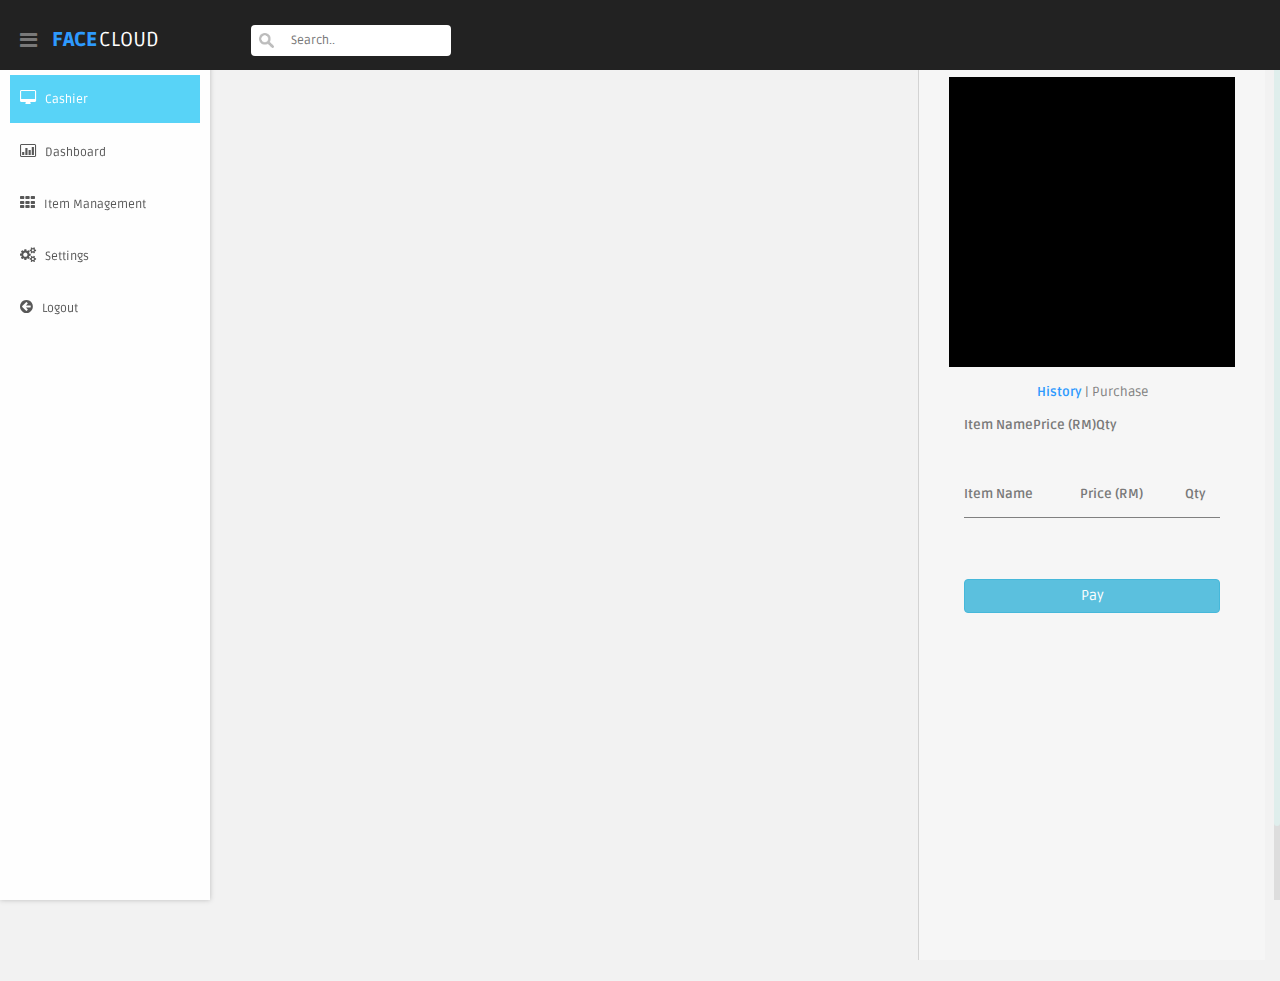
<file: index.html>
<!DOCTYPE html>
<html lang="en">
  <head>
    <meta charset="utf-8">
    <meta name="viewport" content="width=device-width, initial-scale=1.0">

    <title>FaceCloud</title>

    <!-- core CSS -->
    <link href="assets/css/bootstrap.css" rel="stylesheet">
    <link href="assets/font-awesome/css/font-awesome.css" rel="stylesheet" />


    <!-- Custom styles for this template -->
    <link href="assets/css/style.css" rel="stylesheet">
    <link href="assets/css/style-responsive.css" rel="stylesheet">
	<link href="assets/css/style-responsive.css" rel="stylesheet">
	<link href="assets/css/custom.css" rel="stylesheet">
  </head>

  <body>

  <section id="container" >

      <!--header start-->
      <header class="header black-bg">
              <div class="sidebar-toggle-box">
                  <div class="fa fa-bars tooltips" data-placement="right" data-original-title="Toggle Navigation"></div>
              </div>
            <!--logo start-->
            <a href="index.html" class="logo"><b>face</b>cloud</a>
            <!--logo end-->
            <div class="nav notify-row" id="top_menu">

                <ul class="nav top-menu">
					 <input class='searchBtn' type="text" name="search" placeholder="Search..">
                </ul>
                <!--  notification end -->
            </div>
            <div class="top-menu">
            </div>
        </header>
      <!--header end-->

      <aside>
          <div id="sidebar"  class="nav-collapse ">

              <ul class="sidebar-menu" id="nav-accordion">

                  <li class="mt">
                      <a class="active" href="index.html">
                          <i class="fa fa-desktop"></i>
                          <span>Cashier</span>
                      </a>
                  </li>
				  <li class="sub-menu">
                      <a class="" href="dashboard.html">
                          <i class="fa fa-bar-chart-o"></i>
                          <span>Dashboard</span>
                      </a>
                  </li>

                  <li class="sub-menu">
                      <a href="javascript:;" >
                          <i class="fa fa-th"></i>
                          <span>Item Management</span>
                      </a>
                      <ul class="sub">
                          <li><a  href="item.html">Add Item </a></li>
                          <li><a  href="store.html">Item Database</a></li>
                      </ul>
                  </li>
				  <li class="sub-menu">
                      <a class="" href="settings.html">
                          <i class="fa fa-cogs"></i>
                          <span>Settings</span>
                      </a>
                  </li>
				  <li class="sub-menu">
                      <a class="" href="index.html">
                          <i class="fa fa-arrow-circle-left"></i>
                          <span>Logout</span>
                      </a>
                  </li>


              </ul>
              <!-- sidebar menu end-->
          </div>
      </aside>
      <!--sidebar end-->


      <!--main content start-->
      <section id="main-content">
		 <section class="wrapper site-min-height">



			<!-- Item gallery -->
			<div class='leftContent col-sm-8'>
				<div id='catalogue' class="row mt">

					<!-- Add your gallery image here -->
					<!--<div class="col-sm-3 desc galleryItem">
						<div class="project-wrapper">
							<div class="project">
								<div class="photo-wrapper">
									<div class="photo">
										<a class="fancybox" href="assets/img/portfolio/port04.jpg"><img class="img-responsive" src="assets/img/portfolio/port04.jpg" alt=""></a>
									</div>
									<div class="overlay"></div>
								</div>
							</div>
						</div>
					</div>-->


				</div>

			</div>

			<!-- Customer Info -->
			<div class='rightContent col-sm-4'>
				<div class='camSection col-sm-12'>
					<div class='camBox'>

						<div class='loader'>
							<label> Matching </label>
						</div>
						<!-- Sample status -->
            <div class='statusBox Failed'>
							<label> <img src='assets/img/failed.png'/> No User Detected  </label>
						</div>

						<div class='statusBox Success'>
							<label><img src='assets/img/success.png'/> Face Captured  </label>
						</div>

						<div class='statusBox SuccessMatch'>
							<label><img src='assets/img/success.png'/> Face Matched </label>
						</div>

						<div class='statusBox Register'>
							<label><img src='assets/img/register.png'/> New User Registered  </label>
						</div>

						<video autoplay="true" id="videoElement"></video>
            <canvas style="display:none"></canvas>
					</div>
          <!--<img width=320 height=240 src="" id="saida">-->
				</div>
				<div class='infoMenuSection col-sm-12'>
					<a class='attributeBtn active'>History  </a>
					|
					<a class='purchaseBtn'>Purchase </a>

				</div>
				<div class='infoSection attributeSection col-sm-12'>
				  <div class="panel-body text-center">
					<table class='itemList2'>
						<tr class='rowHeader'>
							<th> Item Name </th>
							<th> Price (RM) </th>
						<th> Qty </th>
						</tr>
						<!--<tr>
							<td> Item Name </td>
							<td> 1,50 </td>
						</tr>
						<tr>
							<td> Item Name </td>
							<td> 1,50 </td>
						</tr>-->
					</table>
				  </div>
				</div>
				<div class=' purchaseSection col-sm-12'>
				  <div class="panel-body text-center">
					<table class='itemList'>
						<tr class='rowHeader'>
							<th> Item Name </th>
							<th> Price (RM) </th>
						<th> Qty </th>
						</tr>
						<!--<tr>
							<td> Item Name </td>
							<td> 1,50 </td>
						</tr>
						<tr>
							<td> Item Name </td>
							<td> 1,50 </td>
						</tr>-->
					</table>
					<table class='totalPrice'>
						<tr>
							<td>  </td>
							<td class='orderTotal'></td>
						</tr>
					</table>
          <button class='btn btn-info payBtn'> Pay </button>
				  </div>
				</div>
			</div>

		</section>
      </section>

      <!--main content end-->

  </section>

    <!-- js placed at the end of the document so the pages load faster -->
    <script src="assets/js/jquery.js"></script>
    <script src="assets/js/jquery-1.8.3.min.js"></script>
    <script src="assets/js/bootstrap.min.js"></script>
    <script class="include" type="text/javascript" src="assets/js/jquery.dcjqaccordion.2.7.js"></script>
    <script src="assets/js/jquery.scrollTo.min.js"></script>
    <script src="assets/js/jquery.nicescroll.js" type="text/javascript"></script>


    <!--common script for all pages-->
    <script src="assets/js/common-scripts.js"></script>
    <script type="text/javascript" src="assets/js/gritter/js/jquery.gritter.js"></script>
    <script type="text/javascript" src="assets/js/gritter-conf.js"></script>

    <!--script for this page-->
	<script src="assets/js/zabuto_calendar.js"></script>
	    <script src="assets/js/chart-master/Chart.js"></script>
    <script src="assets/js/chartjs-conf.js"></script>
    <script src="assets/js/api.js"></script>
    <script src="track/build/tracking-min.js"></script>
    <script src="track/build/data/face-min.js"></script>
    <script src="face.js"></script>
    <script src="webcam.js"></script>
    <script src="assets/js/main.js"></script>
    <script src="assets/js/script.js"></script>


	<!-- Sample video code
	<script>
	  var errorCallback = function(e) {
		console.log('Reeeejected!', e);
	  };

	  // Not showing vendor prefixes.
	  navigator.getUserMedia({video: true, audio: true}, function(localMediaStream) {
		var video = document.querySelector('video');
		video.src = window.URL.createObjectURL(localMediaStream);

		// Note: onloadedmetadata doesn't fire in Chrome when using it with getUserMedia.
		// See crbug.com/110938.
		video.onloadedmetadata = function(e) {
		  // Ready to go. Do some stuff.
		};
	  }, errorCallback);
	</script>
	-->

  </body>
</html>
</file>
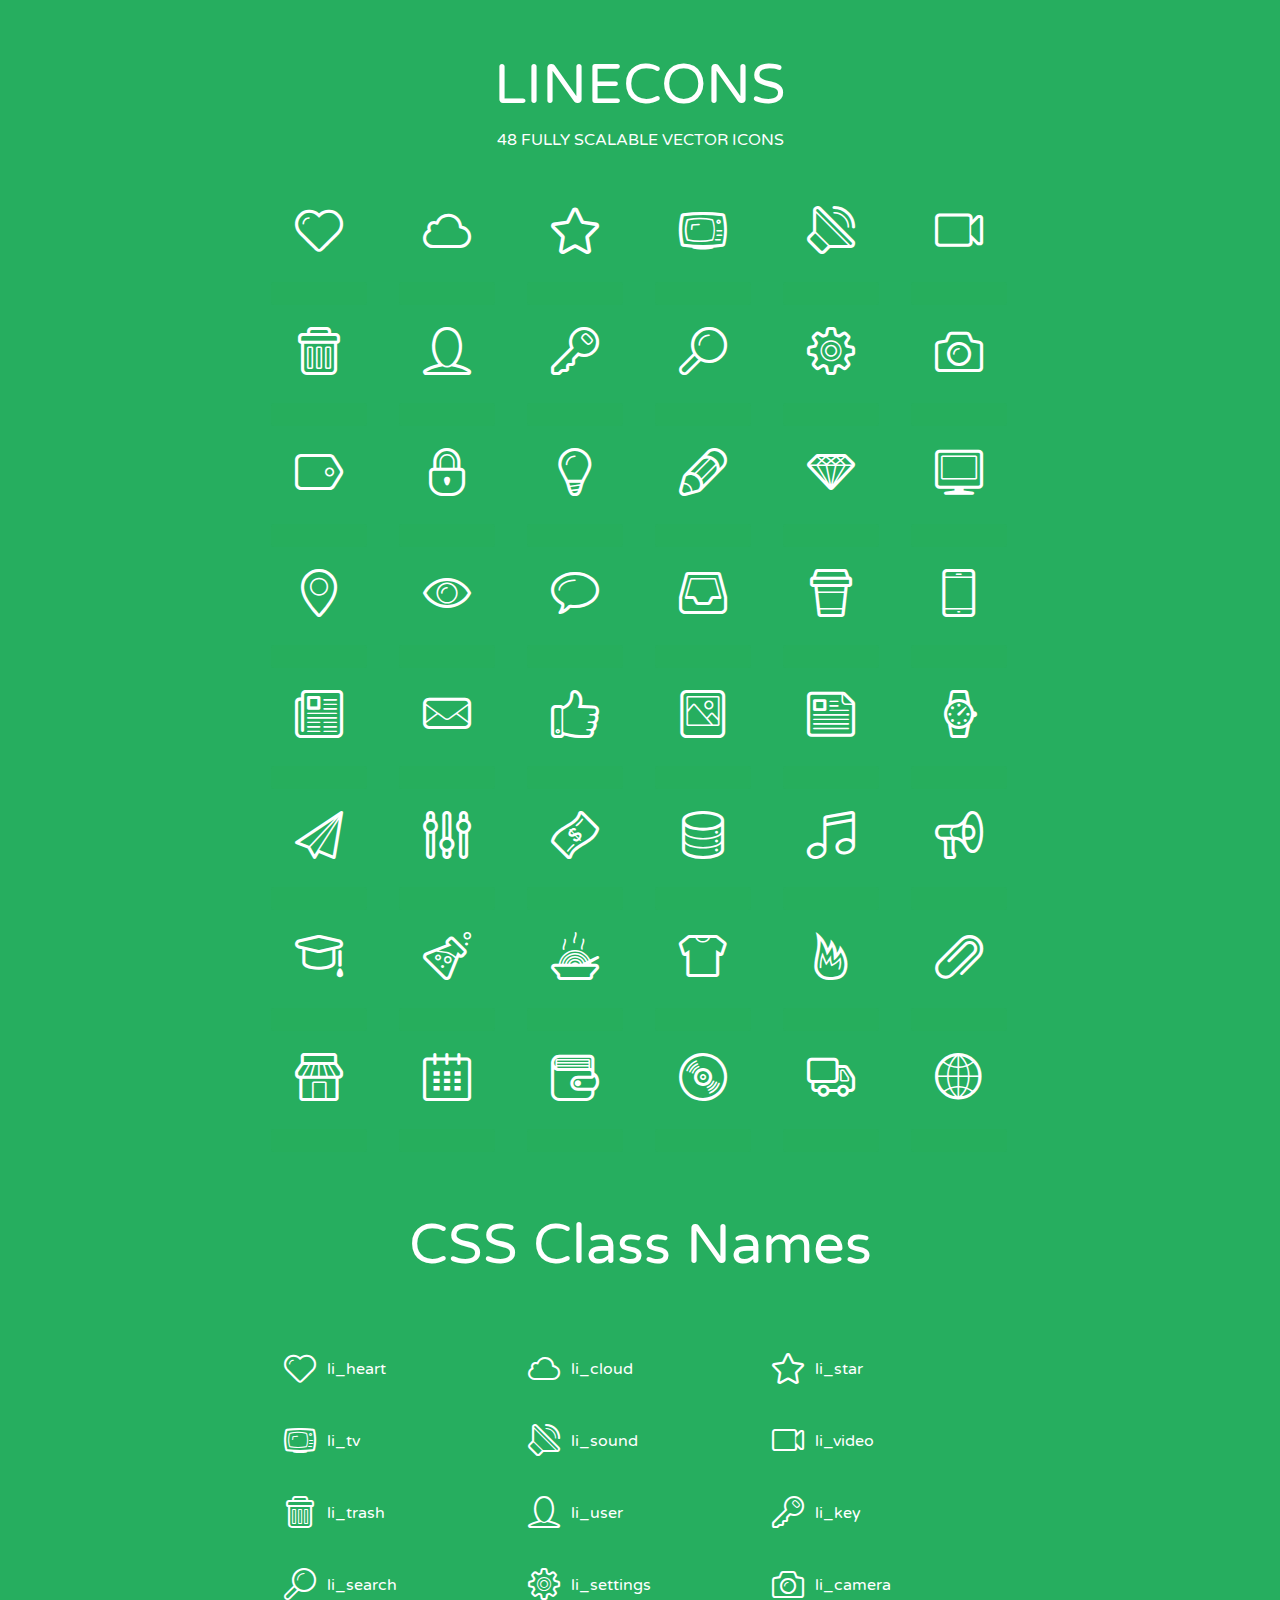
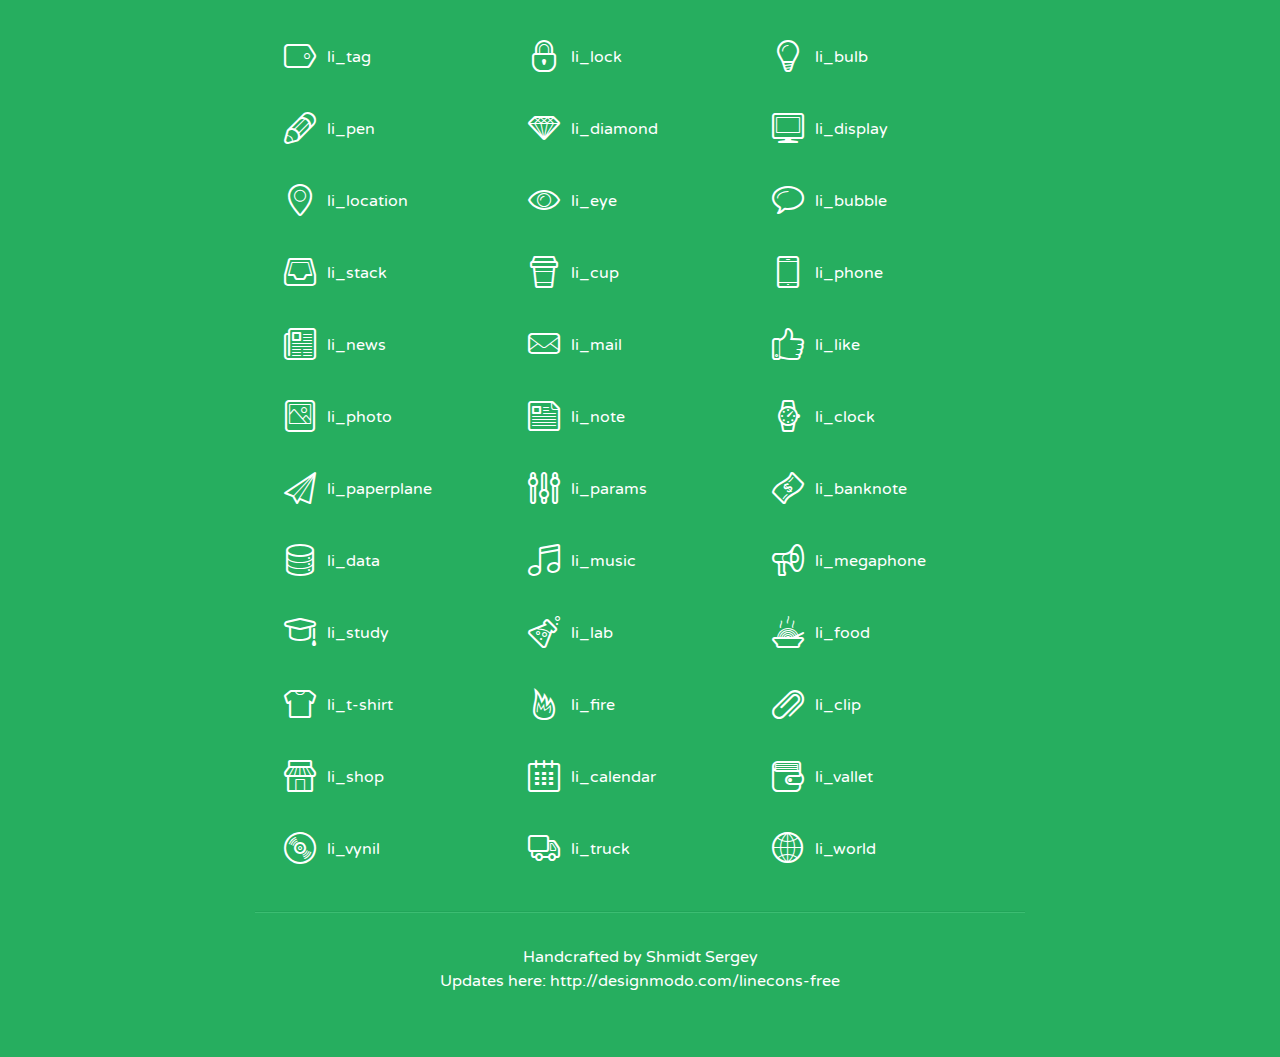
<file: assets/lineicons/index.html>
<!doctype html>
<html>
<head>
<title>LINECONS - 48 Fully Scalable Vector Icons</title>
<link rel="stylesheet" href="style.css" />
<link href='http://fonts.googleapis.com/css?family=Varela+Round' rel='stylesheet' type='text/css'>
<!--[if lte IE 7]><script src="lte-ie7.js"></script><![endif]-->

<!-- 

Thanks http://icomoon.io/app/ for amazing service!

-->


<style>
	section, header, footer {display: block;}
	body {
		font-family: 'Varela Round', sans-serif;
		color: #333333;
		line-height: 1.5;
		font-size: 16px;
		background:#26ae5f;
		color:white;
		-moz-text-shadow: 0 1px 1px rgba(0, 0, 0, 0.21);
		-webkit-text-shadow: 0 1px 1px rgba(0, 0, 0, 0.21);
	}
	* {
		-moz-box-sizing: border-box;
		-webkit-box-sizing: border-box;
		box-sizing: border-box;
		margin: 0;
		padding: 0;
	}
	.glyph {
		float: left;
		text-align: center;
		padding: .5em;
		margin: 0 .5em;
		width: 7em;
		border-radius: .375em;
		top:0;
		position:relative;
		-webkit-transition:0.2s ease-in;
		-o-transition:0.2s ease-in;
		-moz-transition:0.2s ease-in;
		-ie-transition:0.2s ease-in;
		transition:0.2s ease-in;
	}
	.glyph input {
		width: 100%;
		text-align: center;
		font-family: consolas, monospace;
		border-radius:3px;
		border:none;
		padding:4px;
		background:#26AE5C;
		color:#26AE5C;
		-webkit-transition:0.2s ease-in;
		-o-transition:0.2s ease-in;
		-moz-transition:0.2s ease-in;
		-ie-transition:0.2s ease-in;
		transition:0.2s ease-in;
	}
	.glyph:hover input {
		background:#26ae5f;
		padding:4px;
		color:#ffffff;
	}
	.glyph:hover {
		-webkit-transition: all 0.5s ease-out;
		background:#222821;
		color:#fff;
		text-shadow: none;
		-moz-text-shadow: none;
		-webkit-text-shadow: none;
		top:-5px;
		position:relative;
	}
	.glyph input, .mtm {
		margin-top: .75em;
	}
	.w-main {
		width: 770px;
		text-align:center;
	}
	.centered {
		margin-left: auto;
		margin-right: auto;
	}
	.fs1 {
		font-size: 3em;
	}
	header {
		margin: 2em 0;
		padding-bottom: .5em;
	}
	header h1 {
		font-size: 3.5em;
		font-weight: normal;
	}
	.clearfix:before, .clearfix:after { content: ""; display: table; }
	.clearfix:after, .clear { clear: both; }
	footer {
		margin: 2em 0;
		padding: 2em 0;
		border-top: 1px solid rgb(60, 189, 114);
		box-shadow: 0 -1px rgb(33, 165, 89);
	}
	a, a:visited {
		color: #ffffff; text-decoration:none;
	}
	a:hover, a:focus {color: #222821; text-decoration:none;}
	.box1 {
		display: inline-block;
		width: 14em;
		padding: .25em .5em;
		margin: .5em 1em .5em 0;
		text-align:left;
		
	}
	.box1 span { 
		font-size:2em;
		position: relative;
		top: 0.25em;
		margin-right: 0.1em;
	}
</style>
</head>
<body>
	<div class="w-main centered">
	<section class="mtm clearfix" id="glyphs">
	<header>
		<h1>LINECONS</h1>
		<p>48 FULLY SCALABLE VECTOR ICONS</p>
	</header>
	<div class="glyph">
		<div class="fs1" aria-hidden="true" data-icon="&#xe000;"></div>
		<input type="text" readonly="readonly" value="&amp;#xe000;" />
	</div>
	<div class="glyph">
		<div class="fs1" aria-hidden="true" data-icon="&#xe001;"></div>
		<input type="text" readonly="readonly" value="&amp;#xe001;" />
	</div>
	<div class="glyph">
		<div class="fs1" aria-hidden="true" data-icon="&#xe002;"></div>
		<input type="text" readonly="readonly" value="&amp;#xe002;" />
	</div>
	<div class="glyph">
		<div class="fs1" aria-hidden="true" data-icon="&#xe003;"></div>
		<input type="text" readonly="readonly" value="&amp;#xe003;" />
	</div>
	<div class="glyph">
		<div class="fs1" aria-hidden="true" data-icon="&#xe004;"></div>
		<input type="text" readonly="readonly" value="&amp;#xe004;" />
	</div>
	<div class="glyph">
		<div class="fs1" aria-hidden="true" data-icon="&#xe005;"></div>
		<input type="text" readonly="readonly" value="&amp;#xe005;" />
	</div>
	<div class="glyph">
		<div class="fs1" aria-hidden="true" data-icon="&#xe006;"></div>
		<input type="text" readonly="readonly" value="&amp;#xe006;" />
	</div>
	<div class="glyph">
		<div class="fs1" aria-hidden="true" data-icon="&#xe007;"></div>
		<input type="text" readonly="readonly" value="&amp;#xe007;" />
	</div>
	<div class="glyph">
		<div class="fs1" aria-hidden="true" data-icon="&#xe008;"></div>
		<input type="text" readonly="readonly" value="&amp;#xe008;" />
	</div>
	<div class="glyph">
		<div class="fs1" aria-hidden="true" data-icon="&#xe009;"></div>
		<input type="text" readonly="readonly" value="&amp;#xe009;" />
	</div>
	<div class="glyph">
		<div class="fs1" aria-hidden="true" data-icon="&#xe00a;"></div>
		<input type="text" readonly="readonly" value="&amp;#xe00a;" />
	</div>
	<div class="glyph">
		<div class="fs1" aria-hidden="true" data-icon="&#xe00b;"></div>
		<input type="text" readonly="readonly" value="&amp;#xe00b;" />
	</div>
	<div class="glyph">
		<div class="fs1" aria-hidden="true" data-icon="&#xe00c;"></div>
		<input type="text" readonly="readonly" value="&amp;#xe00c;" />
	</div>
	<div class="glyph">
		<div class="fs1" aria-hidden="true" data-icon="&#xe00d;"></div>
		<input type="text" readonly="readonly" value="&amp;#xe00d;" />
	</div>
	<div class="glyph">
		<div class="fs1" aria-hidden="true" data-icon="&#xe00e;"></div>
		<input type="text" readonly="readonly" value="&amp;#xe00e;" />
	</div>
	<div class="glyph">
		<div class="fs1" aria-hidden="true" data-icon="&#xe00f;"></div>
		<input type="text" readonly="readonly" value="&amp;#xe00f;" />
	</div>
	<div class="glyph">
		<div class="fs1" aria-hidden="true" data-icon="&#xe010;"></div>
		<input type="text" readonly="readonly" value="&amp;#xe010;" />
	</div>
	<div class="glyph">
		<div class="fs1" aria-hidden="true" data-icon="&#xe011;"></div>
		<input type="text" readonly="readonly" value="&amp;#xe011;" />
	</div>
	<div class="glyph">
		<div class="fs1" aria-hidden="true" data-icon="&#xe012;"></div>
		<input type="text" readonly="readonly" value="&amp;#xe012;" />
	</div>
	<div class="glyph">
		<div class="fs1" aria-hidden="true" data-icon="&#xe013;"></div>
		<input type="text" readonly="readonly" value="&amp;#xe013;" />
	</div>
	<div class="glyph">
		<div class="fs1" aria-hidden="true" data-icon="&#xe014;"></div>
		<input type="text" readonly="readonly" value="&amp;#xe014;" />
	</div>
	<div class="glyph">
		<div class="fs1" aria-hidden="true" data-icon="&#xe015;"></div>
		<input type="text" readonly="readonly" value="&amp;#xe015;" />
	</div>
	<div class="glyph">
		<div class="fs1" aria-hidden="true" data-icon="&#xe016;"></div>
		<input type="text" readonly="readonly" value="&amp;#xe016;" />
	</div>
	<div class="glyph">
		<div class="fs1" aria-hidden="true" data-icon="&#xe017;"></div>
		<input type="text" readonly="readonly" value="&amp;#xe017;" />
	</div>
	<div class="glyph">
		<div class="fs1" aria-hidden="true" data-icon="&#xe018;"></div>
		<input type="text" readonly="readonly" value="&amp;#xe018;" />
	</div>
	<div class="glyph">
		<div class="fs1" aria-hidden="true" data-icon="&#xe019;"></div>
		<input type="text" readonly="readonly" value="&amp;#xe019;" />
	</div>
	<div class="glyph">
		<div class="fs1" aria-hidden="true" data-icon="&#xe01a;"></div>
		<input type="text" readonly="readonly" value="&amp;#xe01a;" />
	</div>
	<div class="glyph">
		<div class="fs1" aria-hidden="true" data-icon="&#xe01b;"></div>
		<input type="text" readonly="readonly" value="&amp;#xe01b;" />
	</div>
	<div class="glyph">
		<div class="fs1" aria-hidden="true" data-icon="&#xe01c;"></div>
		<input type="text" readonly="readonly" value="&amp;#xe01c;" />
	</div>
	<div class="glyph">
		<div class="fs1" aria-hidden="true" data-icon="&#xe01d;"></div>
		<input type="text" readonly="readonly" value="&amp;#xe01d;" />
	</div>
	<div class="glyph">
		<div class="fs1" aria-hidden="true" data-icon="&#xe01e;"></div>
		<input type="text" readonly="readonly" value="&amp;#xe01e;" />
	</div>
	<div class="glyph">
		<div class="fs1" aria-hidden="true" data-icon="&#xe01f;"></div>
		<input type="text" readonly="readonly" value="&amp;#xe01f;" />
	</div>
	<div class="glyph">
		<div class="fs1" aria-hidden="true" data-icon="&#xe020;"></div>
		<input type="text" readonly="readonly" value="&amp;#xe020;" />
	</div>
	<div class="glyph">
		<div class="fs1" aria-hidden="true" data-icon="&#xe021;"></div>
		<input type="text" readonly="readonly" value="&amp;#xe021;" />
	</div>
	<div class="glyph">
		<div class="fs1" aria-hidden="true" data-icon="&#xe022;"></div>
		<input type="text" readonly="readonly" value="&amp;#xe022;" />
	</div>
	<div class="glyph">
		<div class="fs1" aria-hidden="true" data-icon="&#xe023;"></div>
		<input type="text" readonly="readonly" value="&amp;#xe023;" />
	</div>
	<div class="glyph">
		<div class="fs1" aria-hidden="true" data-icon="&#xe024;"></div>
		<input type="text" readonly="readonly" value="&amp;#xe024;" />
	</div>
	<div class="glyph">
		<div class="fs1" aria-hidden="true" data-icon="&#xe025;"></div>
		<input type="text" readonly="readonly" value="&amp;#xe025;" />
	</div>
	<div class="glyph">
		<div class="fs1" aria-hidden="true" data-icon="&#xe026;"></div>
		<input type="text" readonly="readonly" value="&amp;#xe026;" />
	</div>
	<div class="glyph">
		<div class="fs1" aria-hidden="true" data-icon="&#xe027;"></div>
		<input type="text" readonly="readonly" value="&amp;#xe027;" />
	</div>
	<div class="glyph">
		<div class="fs1" aria-hidden="true" data-icon="&#xe028;"></div>
		<input type="text" readonly="readonly" value="&amp;#xe028;" />
	</div>
	<div class="glyph">
		<div class="fs1" aria-hidden="true" data-icon="&#xe029;"></div>
		<input type="text" readonly="readonly" value="&amp;#xe029;" />
	</div>
	<div class="glyph">
		<div class="fs1" aria-hidden="true" data-icon="&#xe02a;"></div>
		<input type="text" readonly="readonly" value="&amp;#xe02a;" />
	</div>
	<div class="glyph">
		<div class="fs1" aria-hidden="true" data-icon="&#xe02b;"></div>
		<input type="text" readonly="readonly" value="&amp;#xe02b;" />
	</div>
	<div class="glyph">
		<div class="fs1" aria-hidden="true" data-icon="&#xe02c;"></div>
		<input type="text" readonly="readonly" value="&amp;#xe02c;" />
	</div>
	<div class="glyph">
		<div class="fs1" aria-hidden="true" data-icon="&#xe02d;"></div>
		<input type="text" readonly="readonly" value="&amp;#xe02d;" />
	</div>
	<div class="glyph">
		<div class="fs1" aria-hidden="true" data-icon="&#xe02e;"></div>
		<input type="text" readonly="readonly" value="&amp;#xe02e;" />
	</div>
	<div class="glyph">
		<div class="fs1" aria-hidden="true" data-icon="&#xe02f;"></div>
		<input type="text" readonly="readonly" value="&amp;#xe02f;" />
	</div>
	</section>
	<div class="clear"></div>
	<section class="mtm clearfix" id="glyphs">
	<header>
		<h1>CSS Class Names</h1>
	</header>
	<span class="box1">
		<span aria-hidden="true" class="li_heart"></span>
		&nbsp;li_heart
	</span>
	<span class="box1">
		<span aria-hidden="true" class="li_cloud"></span>
		&nbsp;li_cloud
	</span>
	<span class="box1">
		<span aria-hidden="true" class="li_star"></span>
		&nbsp;li_star
	</span>
	<span class="box1">
		<span aria-hidden="true" class="li_tv"></span>
		&nbsp;li_tv
	</span>
	<span class="box1">
		<span aria-hidden="true" class="li_sound"></span>
		&nbsp;li_sound
	</span>
	<span class="box1">
		<span aria-hidden="true" class="li_video"></span>
		&nbsp;li_video
	</span>
	<span class="box1">
		<span aria-hidden="true" class="li_trash"></span>
		&nbsp;li_trash
	</span>
	<span class="box1">
		<span aria-hidden="true" class="li_user"></span>
		&nbsp;li_user
	</span>
	<span class="box1">
		<span aria-hidden="true" class="li_key"></span>
		&nbsp;li_key
	</span>
	<span class="box1">
		<span aria-hidden="true" class="li_search"></span>
		&nbsp;li_search
	</span>
	<span class="box1">
		<span aria-hidden="true" class="li_settings"></span>
		&nbsp;li_settings
	</span>
	<span class="box1">
		<span aria-hidden="true" class="li_camera"></span>
		&nbsp;li_camera
	</span>
	<span class="box1">
		<span aria-hidden="true" class="li_tag"></span>
		&nbsp;li_tag
	</span>
	<span class="box1">
		<span aria-hidden="true" class="li_lock"></span>
		&nbsp;li_lock
	</span>
	<span class="box1">
		<span aria-hidden="true" class="li_bulb"></span>
		&nbsp;li_bulb
	</span>
	<span class="box1">
		<span aria-hidden="true" class="li_pen"></span>
		&nbsp;li_pen
	</span>
	<span class="box1">
		<span aria-hidden="true" class="li_diamond"></span>
		&nbsp;li_diamond
	</span>
	<span class="box1">
		<span aria-hidden="true" class="li_display"></span>
		&nbsp;li_display
	</span>
	<span class="box1">
		<span aria-hidden="true" class="li_location"></span>
		&nbsp;li_location
	</span>
	<span class="box1">
		<span aria-hidden="true" class="li_eye"></span>
		&nbsp;li_eye
	</span>
	<span class="box1">
		<span aria-hidden="true" class="li_bubble"></span>
		&nbsp;li_bubble
	</span>
	<span class="box1">
		<span aria-hidden="true" class="li_stack"></span>
		&nbsp;li_stack
	</span>
	<span class="box1">
		<span aria-hidden="true" class="li_cup"></span>
		&nbsp;li_cup
	</span>
	<span class="box1">
		<span aria-hidden="true" class="li_phone"></span>
		&nbsp;li_phone
	</span>
	<span class="box1">
		<span aria-hidden="true" class="li_news"></span>
		&nbsp;li_news
	</span>
	<span class="box1">
		<span aria-hidden="true" class="li_mail"></span>
		&nbsp;li_mail
	</span>
	<span class="box1">
		<span aria-hidden="true" class="li_like"></span>
		&nbsp;li_like
	</span>
	<span class="box1">
		<span aria-hidden="true" class="li_photo"></span>
		&nbsp;li_photo
	</span>
	<span class="box1">
		<span aria-hidden="true" class="li_note"></span>
		&nbsp;li_note
	</span>
	<span class="box1">
		<span aria-hidden="true" class="li_clock"></span>
		&nbsp;li_clock
	</span>
	<span class="box1">
		<span aria-hidden="true" class="li_paperplane"></span>
		&nbsp;li_paperplane
	</span>
	<span class="box1">
		<span aria-hidden="true" class="li_params"></span>
		&nbsp;li_params
	</span>
	<span class="box1">
		<span aria-hidden="true" class="li_banknote"></span>
		&nbsp;li_banknote
	</span>
	<span class="box1">
		<span aria-hidden="true" class="li_data"></span>
		&nbsp;li_data
	</span>
	<span class="box1">
		<span aria-hidden="true" class="li_music"></span>
		&nbsp;li_music
	</span>
	<span class="box1">
		<span aria-hidden="true" class="li_megaphone"></span>
		&nbsp;li_megaphone
	</span>
	<span class="box1">
		<span aria-hidden="true" class="li_study"></span>
		&nbsp;li_study
	</span>
	<span class="box1">
		<span aria-hidden="true" class="li_lab"></span>
		&nbsp;li_lab
	</span>
	<span class="box1">
		<span aria-hidden="true" class="li_food"></span>
		&nbsp;li_food
	</span>
	<span class="box1">
		<span aria-hidden="true" class="li_t-shirt"></span>
		&nbsp;li_t-shirt
	</span>
	<span class="box1">
		<span aria-hidden="true" class="li_fire"></span>
		&nbsp;li_fire
	</span>
	<span class="box1">
		<span aria-hidden="true" class="li_clip"></span>
		&nbsp;li_clip
	</span>
	<span class="box1">
		<span aria-hidden="true" class="li_shop"></span>
		&nbsp;li_shop
	</span>
	<span class="box1">
		<span aria-hidden="true" class="li_calendar"></span>
		&nbsp;li_calendar
	</span>
	<span class="box1">
		<span aria-hidden="true" class="li_vallet"></span>
		&nbsp;li_vallet
	</span>
	<span class="box1">
		<span aria-hidden="true" class="li_vynil"></span>
		&nbsp;li_vynil
	</span>
	<span class="box1">
		<span aria-hidden="true" class="li_truck"></span>
		&nbsp;li_truck
	</span>
	<span class="box1">
		<span aria-hidden="true" class="li_world"></span>
		&nbsp;li_world
	</span>
	</section>
	<footer>
		<p>Handcrafted by <a href="http://shmidt.in">Shmidt Sergey</a></p>
		<p>Updates here: <a href="http://designmodo.com/linecons-free">http://designmodo.com/linecons-free</a></p>
	</footer>
	</div>
	<script>
	document.getElementById("glyphs").addEventListener("click", function(e) {
		var target = e.target;
		if (target.tagName === "INPUT") {
			target.select();
		}
	});
	</script>
</body>
</html>
</file>
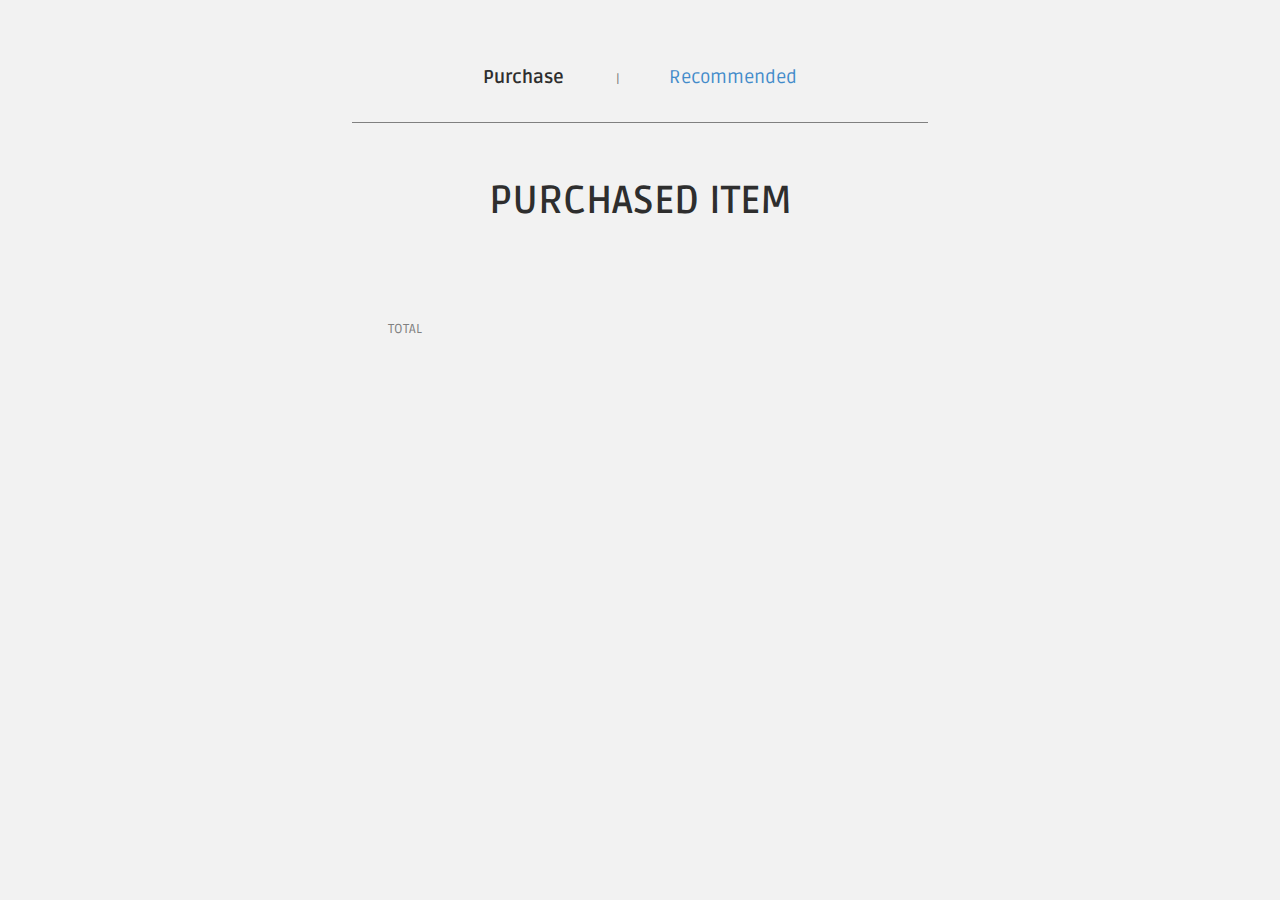
<file: customer.html>
<!DOCTYPE html>
<html lang="en">
  <head>
    <meta charset="utf-8">
    <meta name="viewport" content="width=device-width, initial-scale=1.0">

    <title>FaceCloud</title>

    <!-- core CSS -->
    <link href="assets/css/bootstrap.css" rel="stylesheet">
    <link href="assets/font-awesome/css/font-awesome.css" rel="stylesheet" />


    <!-- Custom styles for this template -->
    <link href="assets/css/style.css" rel="stylesheet">
    <link href="assets/css/style-responsive.css" rel="stylesheet">
	<link href="assets/css/style-responsive.css" rel="stylesheet">
	<link href="assets/css/custom.css" rel="stylesheet">
	<link href="assets/css/customer.css" rel="stylesheet">
  </head>

  <body>

  <section id="container" >
	 <center>
		<div class='topMenu'>
			<a class='purchase active'> Purchase </a>
			|
			<a class='recommended '> Recommended </a>
			
		</div>
		<br>
		<hr>
		<br><br>
		<div class='recommendedSection'>
			<div class='col-sm-12 customerHeader topHeader'>
				<label class='labelBold'>Recommended Item</label>
				<br>
				 FOR YOU
				 <br><br><br><br>
			</div>

			<div class='col-sm-12 customerHeader'>
			<div id="portfolio">
			  <div class="tile scale-anm web all">
				<img src="assets/img/tshirt2.jpg" alt="" />
			  </div>
			  <div class="tile scale-anm web all">
				<img src="assets/img/tshirt3.jpg" alt="" />
			  </div>
			  <div class="tile scale-anm flyers all">
				<img src="assets/img/tshirt4.jpg" alt="" />
			  </div>
			  <div class="tile scale-anm flyers all">
				<img src="assets/img/tshirt5.jpg" alt="" />
			  </div>
			  <div class="tile scale-anm web all">
				<img src="assets/img/tshirt6.jpg" alt="" />
			  </div>
			  <div class="tile scale-anm bcards all">
				<img src="assets/img/tshirt7.jpg" alt="" />
			  </div>

        <div style='opacity:0'/>
          <video autoplay="true" id="videoElement"></video>
          <canvas style="display:none"></canvas>
        </div>

			</div>
			</div>
		</div>
		<div class='purchaseSection'>
			<div class='col-sm-12 customerHeader topHeader'>
				<label class='labelBold'>Purchased Item</label>
				<br> <br><br>
				 <table class='itemList'>
					<!--<tr class='rowHeader'>
						<th> Item Name </th>
						<th> Qty </th>
						 <th> Price (RM) </th>
					</tr>
					<tr>
						<td> Item Name </td>
						<td> 1,50 </td>
						<td> 1,50 </td>
					</tr>
					<tr>
						<td> Item Name </td>
						<td> 1,50 </td>
						<td> 1,50 </td>
					</tr>-->
				</table>
				<table class='totalPrice'>
					<tr>
						<td> Total </td>
						<td style='width:8%'>  </td>
						<td class='orderTotal'></td>
					</tr>
				</table>
			</div>
		</div>
	</center>
  </section>

    <!-- js placed at the end of the document so the pages load faster -->
    <script src="assets/js/jquery.js"></script>
    <script src="assets/js/jquery-1.8.3.min.js"></script>
    <script src="assets/js/bootstrap.min.js"></script>
    <script class="include" type="text/javascript" src="assets/js/jquery.dcjqaccordion.2.7.js"></script>
    <script src="assets/js/jquery.scrollTo.min.js"></script>
    <script src="assets/js/jquery.nicescroll.js" type="text/javascript"></script>


    <!--common script for all pages-->
    <script src="assets/js/common-scripts.js"></script>
    <script type="text/javascript" src="assets/js/gritter/js/jquery.gritter.js"></script>
    <script type="text/javascript" src="assets/js/gritter-conf.js"></script>

    <!--script for this page-->
	<script src="assets/js/zabuto_calendar.js"></script>
  <script src="assets/js/api.js"></script>
  <script src="track/build/tracking-min.js"></script>
  <script src="track/build/data/face-min.js"></script>
  <script src="webcam2.js"></script>
	<script src="assets/js/main.js"></script>
	<script src="assets/js/customer.js"></script>

	<!-- Sample video code
	<script>
	  var errorCallback = function(e) {
		console.log('Reeeejected!', e);
	  };

	  // Not showing vendor prefixes.
	  navigator.getUserMedia({video: true, audio: true}, function(localMediaStream) {
		var video = document.querySelector('video');
		video.src = window.URL.createObjectURL(localMediaStream);

		// Note: onloadedmetadata doesn't fire in Chrome when using it with getUserMedia.
		// See crbug.com/110938.
		video.onloadedmetadata = function(e) {
		  // Ready to go. Do some stuff.
		};
	  }, errorCallback);
	</script>
	-->

  </body>
</html>
</file>
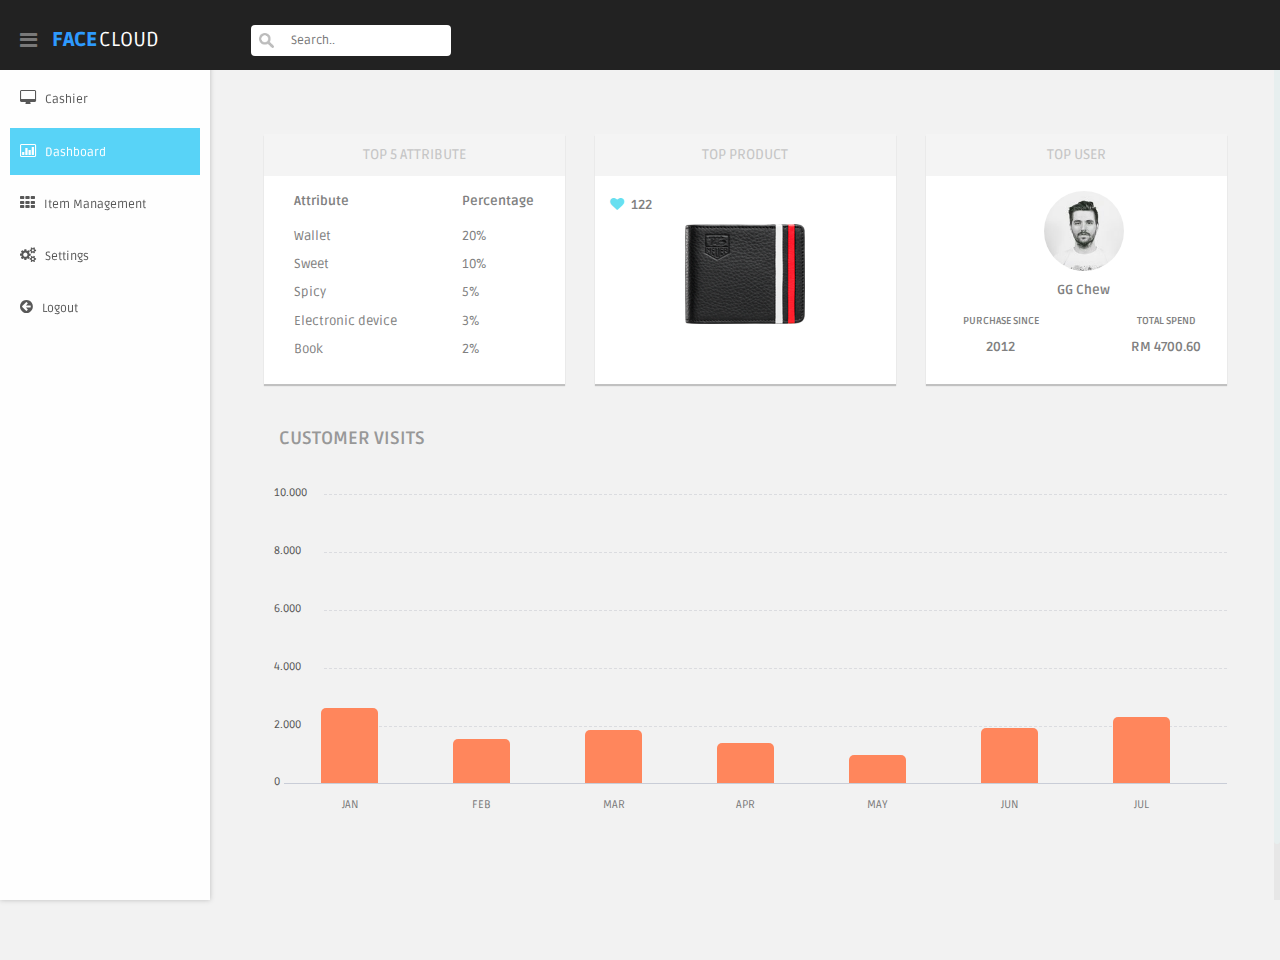
<file: dashboard.html>
<!DOCTYPE html>
<html lang="en">
  <head>
    <meta charset="utf-8">
    <meta name="viewport" content="width=device-width, initial-scale=1.0">

    <title>FaceCloud</title>

    <!-- core CSS -->
    <link href="assets/css/bootstrap.css" rel="stylesheet">
    <link href="assets/font-awesome/css/font-awesome.css" rel="stylesheet" />
  
    
    <!-- Custom styles for this template -->
    <link href="assets/css/style.css" rel="stylesheet">
    <link href="assets/css/style-responsive.css" rel="stylesheet">
	<link href="assets/css/style-responsive.css" rel="stylesheet">
	<link href="assets/css/custom.css" rel="stylesheet">
	<link href="assets/css/dashboard.css" rel="stylesheet">
  </head>

  <body>

  <section id="container" >
   
      <!--header start-->
      <header class="header black-bg">
              <div class="sidebar-toggle-box">
                  <div class="fa fa-bars tooltips" data-placement="right" data-original-title="Toggle Navigation"></div>
              </div>
            <!--logo start-->
            <a href="index.html" class="logo"><b>face</b>cloud</a>
            <!--logo end-->
            <div class="nav notify-row" id="top_menu">
                
                <ul class="nav top-menu">
					 <input class='searchBtn' type="text" name="search" placeholder="Search..">
                </ul>
                <!--  notification end -->
            </div>
            <div class="top-menu">
            </div>
        </header>
      <!--header end-->

      <aside>
          <div id="sidebar"  class="nav-collapse ">
              
              <ul class="sidebar-menu" id="nav-accordion">

                  <li class="mt">
                      <a class="" href="index.html">
                          <i class="fa fa-desktop"></i>
                          <span>Cashier</span>
                      </a>
                  </li>
				  <li class="sub-menu">
                      <a class="active" href="index.html">
                          <i class="fa fa-bar-chart-o"></i>
                          <span>Dashboard</span>
                      </a>
                  </li>

                  <li class="sub-menu">
                      <a href="javascript:;" >
                          <i class="fa fa-th"></i>
                          <span>Item Management</span>
                      </a>
                      <ul class="sub">
                          <li><a  href="item.html">Add Item </a></li>
                          <li><a  href="store.html">Item Database</a></li>
                      </ul>
                  </li>
				  <li class="sub-menu">
                      <a class="" href="settings.html">
                          <i class="fa fa-cogs"></i>
                          <span>Settings</span>
                      </a>
                  </li>
				  <li class="sub-menu">
                      <a class="" href="index.html">
                          <i class="fa fa-arrow-circle-left"></i>
                          <span>Logout</span>
                      </a>
                  </li>
 

              </ul>
              <!-- sidebar menu end-->
          </div>
      </aside>
      <!--sidebar end-->
      
   
      <!--main content start-->
      <section id="main-content">
		 <section class="wrapper site-min-height">

			  <br><br><br><br>
				
			  <div class="row mt">
				<div class="col-md-4 col-sm-4 mb">
					<div class="white-panel pn">
						<div class="white-header">
							<h5>TOP 5 ATTRIBUTE</h5>
						</div>
						<div class="row">
							<div class="col-sm-6 col-xs-6"></div>
						</div>
						<div class="centered">
							<center>
							<table class='attributeTable'>
								<tr>
									<th> Attribute</td>
									<th> Percentage </td>
								</tr>
								<tr>
									<td> Wallet</td>
									<td> 20% </td>
								</tr>
								<tr>
									<td> Sweet</td>
									<td> 10% </td>
								</tr>
								<tr>
									<td> Spicy </td>
									<td> 5% </td>
								</tr>
								<tr>
									<td> Electronic device</td>
									<td> 3% </td>
								</tr>
								<tr>
									<td> Book</td>
									<td> 2% </td>
								</tr>
							</table>
							</center>
						</div>
					</div>
				</div><!-- /col-md-4 -->
				

				<div class="col-md-4 col-sm-4 mb">
					<div class="white-panel pn">
						<div class="white-header">
							<h5>TOP PRODUCT</h5>
						</div>
						<div class="row">
							<div class="col-sm-6 col-xs-6 goleft">
								<p><i class="fa fa-heart"></i> 122</p>
							</div>
							<div class="col-sm-6 col-xs-6"></div>
						</div>
						<div class="centered">
								<img src="assets/img/product.png" width="120">
						</div>
					</div>
				</div><!-- /col-md-4 -->
				
				<div class="col-md-4 mb">
					<!-- WHITE PANEL - TOP USER -->
					<div class="white-panel pn">
						<div class="white-header">
							<h5>TOP USER</h5>
						</div>
						<p><img src="assets/img/ui-zac.jpg" class="img-circle" width="80"></p>
						<p><b>GG Chew</b></p>
						<div class="row">
							<div class="col-md-6">
								<p class="small mt">PURCHASE SINCE</p>
								<p>2012</p>
							</div>
							<div class="col-md-6">
								<p class="small mt">TOTAL SPEND</p>
								<p>RM 4700.60</p>
							</div>
						</div>
					</div>
				</div><!-- /col-md-4 -->
			
			</div><!-- /row -->
			
								 
		 
			<div class="border-head">
			  <h3>CUSTOMER VISITS</h3>
			  </div>
				<div class="custom-bar-chart">
				  <ul class="y-axis">
					  <li><span>10.000</span></li>
					  <li><span>8.000</span></li>
					  <li><span>6.000</span></li>
					  <li><span>4.000</span></li>
					  <li><span>2.000</span></li>
					  <li><span>0</span></li>
				  </ul>
				  <div class="bar">
					  <div class="title">JAN</div>
					  <div class="value tooltips" data-original-title="8.500" data-toggle="tooltip" data-placement="top">85%</div>
				  </div>
				  <div class="bar ">
					  <div class="title">FEB</div>
					  <div class="value tooltips" data-original-title="5.000" data-toggle="tooltip" data-placement="top">50%</div>
				  </div>
				  <div class="bar ">
					  <div class="title">MAR</div>
					  <div class="value tooltips" data-original-title="6.000" data-toggle="tooltip" data-placement="top">60%</div>
				  </div>
				  <div class="bar ">
					  <div class="title">APR</div>
					  <div class="value tooltips" data-original-title="4.500" data-toggle="tooltip" data-placement="top">45%</div>
				  </div>
				  <div class="bar">
					  <div class="title">MAY</div>
					  <div class="value tooltips" data-original-title="3.200" data-toggle="tooltip" data-placement="top">32%</div>
				  </div>
				  <div class="bar ">
					  <div class="title">JUN</div>
					  <div class="value tooltips" data-original-title="6.200" data-toggle="tooltip" data-placement="top">62%</div>
				  </div>
				  <div class="bar">
					  <div class="title">JUL</div>
					  <div class="value tooltips" data-original-title="7.500" data-toggle="tooltip" data-placement="top">75%</div>
				  </div>
			  </div>
			
		</section>
      </section>

      <!--main content end-->

  </section>

    <!-- js placed at the end of the document so the pages load faster -->
    <script src="assets/js/jquery.js"></script>
    <script src="assets/js/jquery-1.8.3.min.js"></script>
    <script src="assets/js/bootstrap.min.js"></script>
    <script class="include" type="text/javascript" src="assets/js/jquery.dcjqaccordion.2.7.js"></script>
    <script src="assets/js/jquery.scrollTo.min.js"></script>
    <script src="assets/js/jquery.nicescroll.js" type="text/javascript"></script>


    <!--common script for all pages-->
    <script src="assets/js/common-scripts.js"></script>
    <script type="text/javascript" src="assets/js/gritter/js/jquery.gritter.js"></script>
    <script type="text/javascript" src="assets/js/gritter-conf.js"></script>

    <!--script for this page-->
	<script src="assets/js/zabuto_calendar.js"></script>	
	<script src="assets/js/main.js"></script>
	    <script src="assets/js/chart-master/Chart.js"></script>
    <script src="assets/js/chartjs-conf.js"></script>
    
	
	<!-- Sample video code 
	<script>
	  var errorCallback = function(e) {
		console.log('Reeeejected!', e);
	  };

	  // Not showing vendor prefixes.
	  navigator.getUserMedia({video: true, audio: true}, function(localMediaStream) {
		var video = document.querySelector('video');
		video.src = window.URL.createObjectURL(localMediaStream);

		// Note: onloadedmetadata doesn't fire in Chrome when using it with getUserMedia.
		// See crbug.com/110938.
		video.onloadedmetadata = function(e) {
		  // Ready to go. Do some stuff.
		};
	  }, errorCallback);
	</script>
	-->
	
  </body>
</html>
</file>
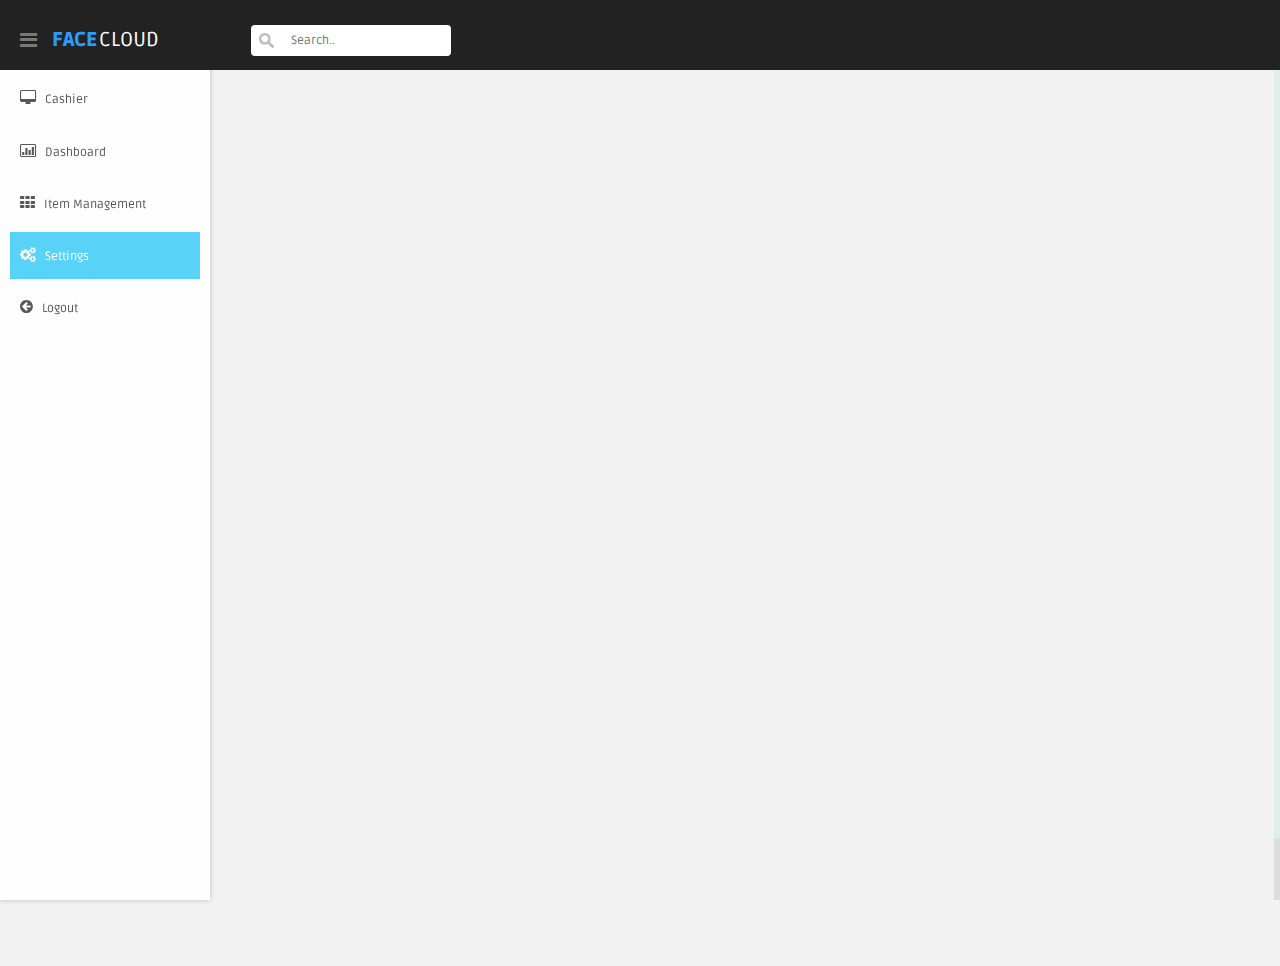
<file: settings.html>
<!DOCTYPE html>
<html lang="en">
  <head>
    <meta charset="utf-8">
    <meta name="viewport" content="width=device-width, initial-scale=1.0">

    <title>FaceCloud</title>

    <!-- core CSS -->
    <link href="assets/css/bootstrap.css" rel="stylesheet">
    <link href="assets/font-awesome/css/font-awesome.css" rel="stylesheet" />
  
    
    <!-- Custom styles for this template -->
    <link href="assets/css/style.css" rel="stylesheet">
    <link href="assets/css/style-responsive.css" rel="stylesheet">
	<link href="assets/css/style-responsive.css" rel="stylesheet">
	<link href="assets/css/custom.css" rel="stylesheet">
	<link href="assets/css/store.css" rel="stylesheet">
  </head>

  <body>

  <section id="container" >
   
      <!--header start-->
      <header class="header black-bg">
              <div class="sidebar-toggle-box">
                  <div class="fa fa-bars tooltips" data-placement="right" data-original-title="Toggle Navigation"></div>
              </div>
            <!--logo start-->
            <a href="index.html" class="logo"><b>face</b>cloud</a>
            <!--logo end-->
            <div class="nav notify-row" id="top_menu">
                
                <ul class="nav top-menu">
					 <input class='searchBtn' type="text" name="search" placeholder="Search..">
                </ul>
                <!--  notification end -->
            </div>
            <div class="top-menu">
            </div>
        </header>
      <!--header end-->

      <aside>
          <div id="sidebar"  class="nav-collapse ">
              
              <ul class="sidebar-menu" id="nav-accordion">

                  <li class="mt">
                      <a class="" href="index.html">
                          <i class="fa fa-desktop"></i>
                          <span>Cashier</span>
                      </a>
                  </li>
				  <li class="sub-menu">
                      <a class="" href="dashboard.html">
                          <i class="fa fa-bar-chart-o"></i>
                          <span>Dashboard</span>
                      </a>
                  </li>

                  <li class="sub-menu">
                      <a href="javascript:;" class='' >
                          <i class="fa fa-th"></i>
                          <span>Item Management</span>
                      </a>
                      <ul class="sub">
                          <li><a  href="item.html">Add Item </a></li>
                          <li><a  href="store.html">Item Database</a></li>
                      </ul>
                  </li>
				  <li class="sub-menu">
                      <a class="active" href="settings.html">
                          <i class="fa fa-cogs"></i>
                          <span>Settings</span>
                      </a>
                  </li>
				  <li class="sub-menu">
                      <a class="" href="index.html">
                          <i class="fa fa-arrow-circle-left"></i>
                          <span>Logout</span>
                      </a>
                  </li>
 

              </ul>
              <!-- sidebar menu end-->
          </div>
      </aside>
      <!--sidebar end-->
      
   
      <!--main content start-->
      <section id="main-content">
		 <section class="wrapper site-min-height">
		
		
		</section>
      </section>

      <!--main content end-->

  </section>

    <!-- js placed at the end of the document so the pages load faster -->
    <script src="assets/js/jquery.js"></script>
    <script src="assets/js/jquery-1.8.3.min.js"></script>
    <script src="assets/js/bootstrap.min.js"></script>
    <script class="include" type="text/javascript" src="assets/js/jquery.dcjqaccordion.2.7.js"></script>
    <script src="assets/js/jquery.scrollTo.min.js"></script>
    <script src="assets/js/jquery.nicescroll.js" type="text/javascript"></script>


    <!--common script for all pages-->
    <script src="assets/js/common-scripts.js"></script>
    <script type="text/javascript" src="assets/js/gritter/js/jquery.gritter.js"></script>
    <script type="text/javascript" src="assets/js/gritter-conf.js"></script>

    <!--script for this page-->
	<script src="assets/js/zabuto_calendar.js"></script>	
	<script src="assets/js/main.js"></script>
	    <script src="assets/js/chart-master/Chart.js"></script>
    <script src="assets/js/chartjs-conf.js"></script>
    
	
	<!-- Sample video code 
	<script>
	  var errorCallback = function(e) {
		console.log('Reeeejected!', e);
	  };

	  // Not showing vendor prefixes.
	  navigator.getUserMedia({video: true, audio: true}, function(localMediaStream) {
		var video = document.querySelector('video');
		video.src = window.URL.createObjectURL(localMediaStream);

		// Note: onloadedmetadata doesn't fire in Chrome when using it with getUserMedia.
		// See crbug.com/110938.
		video.onloadedmetadata = function(e) {
		  // Ready to go. Do some stuff.
		};
	  }, errorCallback);
	</script>
	-->
	
  </body>
</html>
</file>
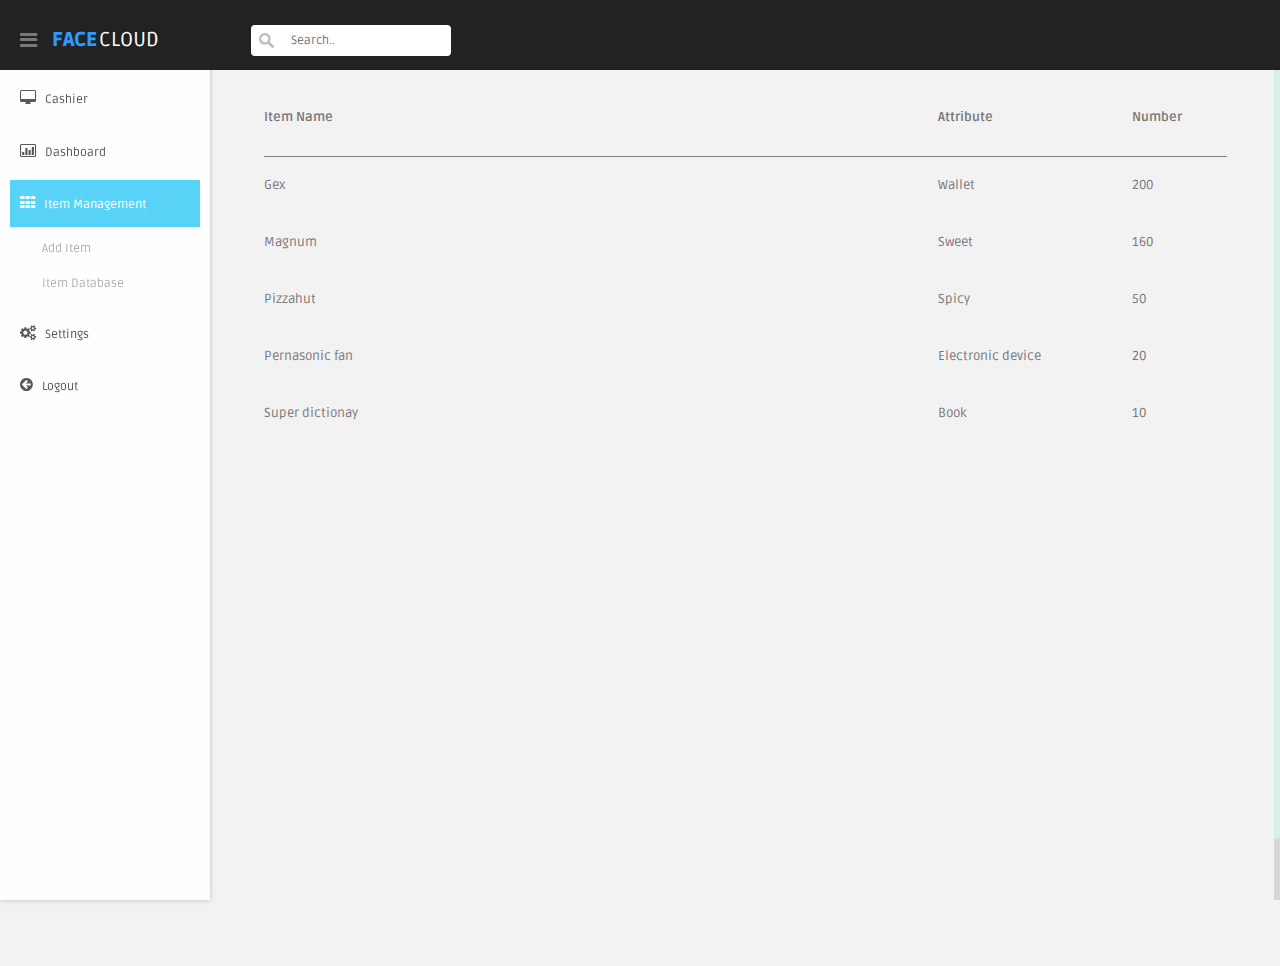
<file: store.html>
<!DOCTYPE html>
<html lang="en">
  <head>
    <meta charset="utf-8">
    <meta name="viewport" content="width=device-width, initial-scale=1.0">

    <title>FaceCloud</title>

    <!-- core CSS -->
    <link href="assets/css/bootstrap.css" rel="stylesheet">
    <link href="assets/font-awesome/css/font-awesome.css" rel="stylesheet" />
  
    
    <!-- Custom styles for this template -->
    <link href="assets/css/style.css" rel="stylesheet">
    <link href="assets/css/style-responsive.css" rel="stylesheet">
	<link href="assets/css/style-responsive.css" rel="stylesheet">
	<link href="assets/css/custom.css" rel="stylesheet">
	<link href="assets/css/store.css" rel="stylesheet">
  </head>

  <body>

  <section id="container" >
   
      <!--header start-->
      <header class="header black-bg">
              <div class="sidebar-toggle-box">
                  <div class="fa fa-bars tooltips" data-placement="right" data-original-title="Toggle Navigation"></div>
              </div>
            <!--logo start-->
            <a href="index.html" class="logo"><b>face</b>cloud</a>
            <!--logo end-->
            <div class="nav notify-row" id="top_menu">
                
                <ul class="nav top-menu">
					 <input class='searchBtn' type="text" name="search" placeholder="Search..">
                </ul>
                <!--  notification end -->
            </div>
            <div class="top-menu">
            </div>
        </header>
      <!--header end-->

      <aside>
          <div id="sidebar"  class="nav-collapse ">
              
              <ul class="sidebar-menu" id="nav-accordion">

                  <li class="mt">
                      <a class="" href="index.html">
                          <i class="fa fa-desktop"></i>
                          <span>Cashier</span>
                      </a>
                  </li>
				  <li class="sub-menu">
                      <a class="" href="dashboard.html">
                          <i class="fa fa-bar-chart-o"></i>
                          <span>Dashboard</span>
                      </a>
                  </li>

                  <li class="sub-menu">
                      <a href="javascript:;" class='active' >
                          <i class="fa fa-th"></i>
                          <span>Item Management</span>
                      </a>
                      <ul class="sub">
                          <li><a  href="item.html">Add Item </a></li>
                          <li><a  href="store.html">Item Database</a></li>
                      </ul>
                  </li>
				  <li class="sub-menu">
                      <a class="" href="settings.html">
                          <i class="fa fa-cogs"></i>
                          <span>Settings</span>
                      </a>
                  </li>
				  <li class="sub-menu">
                      <a class="" href="index.html">
                          <i class="fa fa-arrow-circle-left"></i>
                          <span>Logout</span>
                      </a>
                  </li>
 

              </ul>
              <!-- sidebar menu end-->
          </div>
      </aside>
      <!--sidebar end-->
      
   
      <!--main content start-->
      <section id="main-content">
		 <section class="wrapper site-min-height">
		 
			<table class='storeTable'>
				<tr>
					<th> Item Name</th>
					<th> Attribute</th>
					<th> Number </th>
				</tr>
				<tr>
					<td> Gex</td>
					<td> Wallet</td>
					<td> 200 </td>
				</tr>
				<tr>
					<td> Magnum</td>
					<td> Sweet</td>
					<td> 160 </td>
				</tr>
				<tr>
					<td> Pizzahut </td>
					<td> Spicy </td>
					<td> 50 </td>
				</tr>
				<tr>
					<td> Pernasonic fan</td>
					<td> Electronic device</td>
					<td> 20 </td>
				</tr>
				<tr>
					<td> Super dictionay</td>
					<td> Book</td>
					<td> 10 </td>
				</tr>
			</table>
		
		</section>
      </section>

      <!--main content end-->

  </section>

    <!-- js placed at the end of the document so the pages load faster -->
    <script src="assets/js/jquery.js"></script>
    <script src="assets/js/jquery-1.8.3.min.js"></script>
    <script src="assets/js/bootstrap.min.js"></script>
    <script class="include" type="text/javascript" src="assets/js/jquery.dcjqaccordion.2.7.js"></script>
    <script src="assets/js/jquery.scrollTo.min.js"></script>
    <script src="assets/js/jquery.nicescroll.js" type="text/javascript"></script>


    <!--common script for all pages-->
    <script src="assets/js/common-scripts.js"></script>
    <script type="text/javascript" src="assets/js/gritter/js/jquery.gritter.js"></script>
    <script type="text/javascript" src="assets/js/gritter-conf.js"></script>

    <!--script for this page-->
	<script src="assets/js/zabuto_calendar.js"></script>	
	<script src="assets/js/main.js"></script>
	    <script src="assets/js/chart-master/Chart.js"></script>
    <script src="assets/js/chartjs-conf.js"></script>
    
	
	<!-- Sample video code 
	<script>
	  var errorCallback = function(e) {
		console.log('Reeeejected!', e);
	  };

	  // Not showing vendor prefixes.
	  navigator.getUserMedia({video: true, audio: true}, function(localMediaStream) {
		var video = document.querySelector('video');
		video.src = window.URL.createObjectURL(localMediaStream);

		// Note: onloadedmetadata doesn't fire in Chrome when using it with getUserMedia.
		// See crbug.com/110938.
		video.onloadedmetadata = function(e) {
		  // Ready to go. Do some stuff.
		};
	  }, errorCallback);
	</script>
	-->
	
  </body>
</html>
</file>
<file: assets/css/style-responsive.css>
@media (min-width: 980px) {
    /*-----*/
    .custom-bar-chart {
        margin-bottom: 40px;
    }

}

@media (min-width: 768px) and (max-width: 979px) {

    /*-----*/
    .custom-bar-chart {
        margin-bottom: 40px;
    }

    /*chat room*/


}

@media (max-width: 768px) {

    .header {
        position: absolute;
    }

    /*sidebar*/

    #sidebar {
        height: auto;
        overflow: hidden;
        position: absolute;
        width: 100%;
        z-index: 1001;
    }


    /* body container */
    #main-content {
        margin: 0px!important;
        position: none !important;
    }

    #sidebar > ul > li > a > span {
        line-height: 35px;
    }

    #sidebar > ul > li {
        margin: 0 10px 5px 10px;
    }
    #sidebar > ul > li > a {
        height:35px;
        line-height:35px;
        padding: 0 10px;
        text-align: left;
    }
    #sidebar > ul > li > a i{
        /*display: none !important;*/
    }

    #sidebar ul > li > a .arrow, #sidebar > ul > li > a .arrow.open {
        margin-right: 10px;
        margin-top: 15px;
    }

    #sidebar ul > li.active > a .arrow, #sidebar ul > li > a:hover .arrow, #sidebar ul > li > a:focus .arrow,
    #sidebar > ul > li.active > a .arrow.open, #sidebar > ul > li > a:hover .arrow.open, #sidebar > ul > li > a:focus .arrow.open{
        margin-top: 15px;
    }

    #sidebar > ul > li > a, #sidebar > ul > li > ul.sub > li {
        width: 100%;
    }
    #sidebar > ul > li > ul.sub > li > a {
        background: transparent !important ;
    }
    #sidebar > ul > li > ul.sub > li > a:hover {
        
    }


    /* sidebar */
    #sidebar {
        margin: 0px !important;
    }

    /* sidebar collabler */
    #sidebar .btn-navbar.collapsed .arrow {
        display: none;
    }

    #sidebar .btn-navbar .arrow {
        position: absolute;
        right: 35px;
        width: 0;
        height: 0;
        top:48px;
        border-bottom: 15px solid #282e36;
        border-left: 15px solid transparent;
        border-right: 15px solid transparent;
    }


    /*---------*/

    .modal-footer .btn {
        margin-bottom: 0px !important;
    }

    .btn {
        margin-bottom: 5px;
    }


    /* full calendar fix */
    .fc-header-right {
        left:25px;
        position: absolute;
    }

    .fc-header-left .fc-button {
        margin: 0px !important;
        top: -10px !important;
    }

    .fc-header-right .fc-button {
        margin: 0px !important;
        top: -50px !important;
    }

    .fc-state-active, .fc-state-active .fc-button-inner, .fc-state-hover, .fc-state-hover .fc-button-inner {
        background: none !important;
        color: #FFFFFF !important;
    }

    .fc-state-default, .fc-state-default .fc-button-inner {
        background: none !important;
    }

    .fc-button {
        border: none !important;
        margin-right: 2px;
    }

    .fc-view {
        top: 0px !important;
    }

    .fc-button .fc-button-inner {
        margin: 0px !important;
        padding: 2px !important;
        border: none !important;
        margin-right: 2px !important;
        background-color: #fafafa !important;
        background-image: -moz-linear-gradient(top, #fafafa, #efefef) !important;
        background-image: -webkit-gradient(linear, 0 0, 0 100%, from(#fafafa), to(#efefef)) !important;
        background-image: -webkit-linear-gradient(top, #fafafa, #efefef) !important;
        background-image: -o-linear-gradient(top, #fafafa, #efefef) !important;
        background-image: linear-gradient(to bottom, #fafafa, #efefef) !important;
        filter: progid:dximagetransform.microsoft.gradient(startColorstr='#fafafa', endColorstr='#efefef', GradientType=0) !important;
        -webkit-box-shadow: 0 1px 0px rgba(255, 255, 255, .8) !important;
        -moz-box-shadow: 0 1px 0px rgba(255, 255, 255, .8) !important;
        box-shadow: 0 1px 0px rgba(255, 255, 255, .8) !important;
        -webkit-border-radius: 3px !important;
        -moz-border-radius: 3px !important;
        border-radius: 3px !important;
        color: #646464 !important;
        border: 1px solid #ddd !important;
        text-shadow: 0 1px 0px rgba(255, 255, 255, .6) !important;
        text-align: center;
    }

    .fc-button.fc-state-disabled .fc-button-inner {
        color: #bcbbbb !important;
    }

    .fc-button.fc-state-active .fc-button-inner {
        background-color: #e5e4e4 !important;
        background-image: -moz-linear-gradient(top, #e5e4e4, #dddcdc) !important;
        background-image: -webkit-gradient(linear, 0 0, 0 100%, from(#e5e4e4), to(#dddcdc)) !important;
        background-image: -webkit-linear-gradient(top, #e5e4e4, #dddcdc) !important;
        background-image: -o-linear-gradient(top, #e5e4e4, #dddcdc) !important;
        background-image: linear-gradient(to bottom, #e5e4e4, #dddcdc) !important;
        filter: progid:dximagetransform.microsoft.gradient(startColorstr='#e5e4e4', endColorstr='#dddcdc', GradientType=0) !important;
    }

    .fc-content {
        margin-top: 50px;
    }

    .fc-header-title h2 {
        line-height: 40px !important;
        font-size: 12px !important;
    }

    .fc-header {
        margin-bottom:0px !important;
    }

    /*--*/

    /*.chart-position {*/
        /*margin-top: 0px;*/
    /*}*/

    .stepy-titles li {
        margin: 10px 3px;
    }

    /*-----*/
    .custom-bar-chart {
        margin-bottom: 40px;
    }

    /*menu icon plus minus*/
    .dcjq-icon {
        top: 10px;
    }
    ul.sidebar-menu li ul.sub li a {
        padding: 0;
    }

    /*---*/

    .img-responsive {
        width: 100%;
    }

}



@media (max-width: 480px) {

    .notify-row, .search, .dont-show , .inbox-head .sr-input, .inbox-head .sr-btn{
        display: none;
    }

    #top_menu .nav > li, ul.top-menu > li {
        float: right;
    }
    .hidden-phone {
        display: none !important;
    }

    .chart-position {
       margin-top: 0px;
     }

    .navbar-inverse .navbar-toggle:hover, .navbar-inverse .navbar-toggle:focus {
        background-color: #ccc;
        border-color:#ccc ;
    }

}

@media (max-width:320px) {
    .login-social-link a {
        padding: 15px 17px !important;
    }

    .notify-row, .search, .dont-show, .inbox-head .sr-input, .inbox-head .sr-btn {
        display: none;
    }

    #top_menu .nav > li, ul.top-menu > li {
        float: right;
    }

    .hidden-phone {
        display: none !important;
    }

    .chart-position {
        margin-top: 0px;
    }

    .lock-wrapper {
        margin: 10% auto;
        max-width: 310px;
    }
    .lock-input {
        width: 82%;
    }

    .cmt-form {
        display: inline-block;
        width: 75%;
    }

}
</file>
<file: assets/css/custom.css>
.searchBtn {
    width: 50%;
    box-sizing: border-box;
    border: 0px solid #ccc;
    border-radius: 4px;
    font-size: 12px;
    background-color: white;
    background-image: url('../img/searchicon.png');
    background-position: 8px 8px;
	background-size: 15px 15px;
    background-repeat: no-repeat;
    padding:7px 0px 7px 40px;
    -webkit-transition: width 0.4s ease-in-out;
    transition: width 0.4s ease-in-out;
}
.searchBtn:focus {
    width: 100%;
	outline:none;
}

.notify-row{
	width:400px;
}
.black-bg{
	background:#222222;
	border-bottom:lightgray;
}
.header{
	min-height: 70px;
    padding: 10px 25px 10px 20px;
}
.logo b{
	color:#2E9AFE;
	padding-right:2px;
	margin-top:30px;
}

a.logo{
	margin-top:16px;
}
#sidebar{
	background:#fefefe;
	box-shadow: 0px 0px 5px #BDBDBD;
}
ul.sidebar-menu li a.active{
	background:#58D3F7;

}

ul.sidebar-menu li ul.sub li{
	background:transparent;
	color:#848484;
}

ul.sidebar-menu li a{
	color:#585858;
}
.rightContent{
	border-left:1px solid lightgray;
	min-height:100vh;
	height:auto;
	background:#f6f6f6;

}
.site-min-height{
	min-height:100vh;
}
.camBox{
	width:100%;
	height:290px;
	background:black;
	margin:0;
	margin-top:6%;
	position:relative;
}
.loader{
	position:absolute;
	top:0;
	left:0;
	width:100%;
	height:100%;
	background: url('../img/load.gif') center ;
    background-size: cover;
    background-repeat: no-repeat;
	opacity:0.6
}

.loader label{
	color:black;
	position: absolute;
	top: 50%;
	left: 50%;
	transform: translate(-50%, 300%);
	font-weight:700;
}


video{
	width:100%;
}
.statusBox{
	position:absolute;
	z-index:10;
	background:white;
	width:100%;
	height:60px;
	bottom:0;
	text-align:center;
	line-height:60px;
	vertical-align:center;
	transition:2s;
	/*animation: statusAnimation 6s ;*/
	color:white;
	font-size:100%;
	opacity:0.8;

}
@keyframes statusAnimation {
    0%   {
		height:0px;
		font-size:100%;
		display:none;
		opacity:0;
	}
	50%{
		height:60px;
		font-size:100%;
		display:block;
		opacity:0.8;
	}
	70%{
		height:60px;
		font-size:100%;
		display:block;
		opacity:0.8;
	}
    100% {
		height:0px;
		font-size:100%;
		opacity:0;
	}
}
.statusBox label{


	font-weight:600;
}
.statusBox img{
	filter:brightness(500%);
	width:20px;
}
.Success{
	
	background:#68dff0;	
}
.SuccessMatch{
	background:#00FF40;
}
.Register{
	background:#FFBF00;
}
.Failed{
	background:#FF0000;
}

.infoMenuSection{
	text-align:center;
	padding-top:5%;
}

.infoMenuSection a{
	cursor:pointer;
	color:gray;
}

.infoMenuSection a:hover{
	opacity:0.6;
}

.infoMenuSection .active{
	font-weight:bold;
	color:#2E9AFE;
}

.recommendedSection{
	display:none;
}
.itemList,
.totalPrice{
	margin-top:5%;
	width:100%;
}
.itemList{
	border-bottom:1px solid gray;
}


td:first-child{
	text-align:left;
	width:70%;

}
td:second-child{
	text-align:right;
	width:30%;
}
td{
	padding-top:2%;
	padding-bottom:2%;
}

th{
	padding-bottom:5%;
}

.rowHeader{

}

.galleryItem{
	margin-top:5%;
}
.mt{
	margin-top:0%;
}

ul.sidebar-menu li ul.sub li a:hover{
	color:black;
}
.payBtn{
  width:100%;
  margin-top:15%;
}

.fancybox{
  cursor:pointer;
}
</file>
<file: assets/lineicons/style.css>
@font-face {
	font-family: 'linecons';
	src:url('fonts/linecons.eot');
}
@font-face {
	font-family: 'linecons';
	src: url([data-uri]) format('svg'),
		 url([data-uri]) format('truetype');
	font-weight: normal;
	font-style: normal;
}

/* Use the following CSS code if you want to use data attributes for inserting your icons */
[data-icon]:before {
	font-family: 'linecons';
	content: attr(data-icon);
	speak: none;
	font-weight: normal;
	line-height: 1;
	-webkit-font-smoothing: antialiased;
}

/* Use the following CSS code if you want to have a class per icon */
[class^="li_"]:before, [class*=" li_"]:before {
	font-family: 'linecons';
	font-style: normal;
	speak: none;
	font-weight: normal;
	line-height: 1;
	-webkit-font-smoothing: antialiased;
}
.li_heart:before {
	content: "\e000";
}
.li_cloud:before {
	content: "\e001";
}
.li_star:before {
	content: "\e002";
}
.li_tv:before {
	content: "\e003";
}
.li_sound:before {
	content: "\e004";
}
.li_video:before {
	content: "\e005";
}
.li_trash:before {
	content: "\e006";
}
.li_user:before {
	content: "\e007";
}
.li_key:before {
	content: "\e008";
}
.li_search:before {
	content: "\e009";
}
.li_settings:before {
	content: "\e00a";
}
.li_camera:before {
	content: "\e00b";
}
.li_tag:before {
	content: "\e00c";
}
.li_lock:before {
	content: "\e00d";
}
.li_bulb:before {
	content: "\e00e";
}
.li_pen:before {
	content: "\e00f";
}
.li_diamond:before {
	content: "\e010";
}
.li_display:before {
	content: "\e011";
}
.li_location:before {
	content: "\e012";
}
.li_eye:before {
	content: "\e013";
}
.li_bubble:before {
	content: "\e014";
}
.li_stack:before {
	content: "\e015";
}
.li_cup:before {
	content: "\e016";
}
.li_phone:before {
	content: "\e017";
}
.li_news:before {
	content: "\e018";
}
.li_mail:before {
	content: "\e019";
}
.li_like:before {
	content: "\e01a";
}
.li_photo:before {
	content: "\e01b";
}
.li_note:before {
	content: "\e01c";
}
.li_clock:before {
	content: "\e01d";
}
.li_paperplane:before {
	content: "\e01e";
}
.li_params:before {
	content: "\e01f";
}
.li_banknote:before {
	content: "\e020";
}
.li_data:before {
	content: "\e021";
}
.li_music:before {
	content: "\e022";
}
.li_megaphone:before {
	content: "\e023";
}
.li_study:before {
	content: "\e024";
}
.li_lab:before {
	content: "\e025";
}
.li_food:before {
	content: "\e026";
}
.li_t-shirt:before {
	content: "\e027";
}
.li_fire:before {
	content: "\e028";
}
.li_clip:before {
	content: "\e029";
}
.li_shop:before {
	content: "\e02a";
}
.li_calendar:before {
	content: "\e02b";
}
.li_vallet:before {
	content: "\e02c";
}
.li_vynil:before {
	content: "\e02d";
}
.li_truck:before {
	content: "\e02e";
}
.li_world:before {
	content: "\e02f";
}
</file>
<file: assets/css/customer.css>
#container{
	padding:5% !important;
}

hr{
	display: block;
    height: 1px;
    border: 0;
    border-top: 1px solid gray;
    margin: 1em 0;
	width:50%;
    padding: 0; 
}
.topMenu{
	
}
.itemList,.totalPrice{
	width:50%;
	color:gray;
	font-size:50% !important;
	margin:auto;
}

th:first-child,
td:first-child{
	padding-left:5%;
}
a{
	font-size:140%;
	cursor:pointer;
	padding-right:4%;
	padding-left:4%;
}

.active{
	font-weight:700;
	color:#2E2E2E;
}
.customerHeader{
	font-size:200%;
	color:black;
	text-align:center;
	font-weight:400;
	text-transform:uppercase;
	color:#2E9AFE;


}
.labelBold{
	font-weight:600;
	font-size:150%;
	color:#2E2E2E;
}



/*Gallery */

#portfolio {  
    margin: 1rem 0;
    -webkit-column-count: 3; 
    -moz-column-count: 3;
    column-count: 3;
    -webkit-column-gap: 1rem;
    -moz-column-gap: 1rem;
    column-gap: 1rem;
    -webkit-column-width: 33.33333333333333%;
    -moz-column-width: 33.33333333333333%;
    column-width: 33.33333333333333%;
}
.tile { 
    -webkit-transform: scale(0);
    transform: scale(0);
    -webkit-transition: all 350ms ease;
    transition: all 350ms ease;

}
.tile:hover { 

}

.scale-anm {
  transform: scale(1);
}


p{ 
  padding:10px; 
  border-bottom: 1px #ccc dotted; 
  text-decoration: none; 
  font-family: lato; 
  text-transform:uppercase; 
  font-size: 12px; 
  color: #333; 
  display:block; 
  float:left;
}

p:hover { 
  cursor:pointer; 
  background: #333; 
  color:#eee; }

.tile img {
    max-width: 100%;
    width: 100%;
    height: auto;
    margin-bottom: 1rem;
  
}

.btn {
    font-family: Lato;
    font-size: 1rem;
    font-weight: normal;
    text-decoration: none;
    cursor: pointer;
    display: inline-block;
    line-height: normal;
    padding: .5rem 1rem;
    margin: 0;
    height: auto;
    border: 1px solid;
    vertical-align: middle;
    -webkit-appearance: none;
    color: #555;
    background-color: rgba(0, 0, 0, 0);
}

.btn:hover {
  text-decoration: none;
}

.btn:focus {
  outline: none;
  border-color: var(--darken-2);
  box-shadow: 0 0 0 3px var(--darken-3);
}

::-moz-focus-inner {
  border: 0;
  padding: 0;
}
</file>
<file: assets/css/dashboard.css>
p{
	color:gray;
}

.small{
	color:gray !important;
}

.attributeTable{
	width:80%;
	color:gray;
	
}

.wrapper{
	padding-left:5%;	
	padding-right:5%;
}
</file>
<file: assets/css/store.css>
.storeTable{
	margin-top:5%;
	width:100%;
}

.wrapper{
	padding-left:5%;	
	padding-right:5%;
}


td:first-child{
	text-align:left;
	width:70%;
	
	
}
td:second-child{
	text-align:right;
	width:30%;
}
td{
	padding-top:2%;
	padding-bottom:2%;
}

th{
	padding-bottom:3%;
	border-bottom:1px solid gray;
}
</file>
<file: assets/css/style.css>
/*
Template Name: DASHGUM FREE - Bootstrap 3.2 Admin Theme
Template Version: 1.0
Author: Carlos Alvarez
Website: http://blacktie.co
Premium: http://www.gridgum.com
*/

/* Import fonts */
@import url(http://fonts.googleapis.com/css?family=Ruda:400,700,900);

/* BASIC THEME CONFIGURATION */
body {
    color: #797979;
	background: #f2f2f2;
    font-family: 'Ruda', sans-serif;
    padding: 0px !important;
    margin: 0px !important;
    font-size:13px;
}

ul li {
    list-style: none;
}

a, a:hover, a:focus {
    text-decoration: none;
    outline: none;
}
::selection {

    background: #68dff0;
    color: #fff;
}
::-moz-selection {
    background: #68dff0;
    color: #fff;
}

#container {
    width: 100%;
    height: 100%;
}

/* Bootstrap Modifications */
.modal-header {
	background: #68dff0;
}

.modal-title {
	color: white;
}

.btn-round {
	border-radius: 20px;
	-webkit-border-radius: 20px;
}

.accordion-heading .accordion-toggle {
	display: block;
	cursor: pointer;
	border-top: 1px solid #F5F5F5;
	padding: 5px 0px;
	line-height: 28.75px;
	text-transform: uppercase;
	color: #1a1a1a;
	background-color: #ffffff;
	outline: none !important;
	text-decoration: none;
}	



/*Theme Backgrounds*/

.bg-theme {
	background-color: #68dff0;
}

.bg-theme02 {
	background-color: #ac92ec;
}

.bg-theme03 {
  background-color: #48cfad;
}

.bg-theme04 {
  background-color: #ed5565;
}
/*Theme Buttons*/

.btn-theme {
  color: #fff;
  background-color: #68dff0;
  border-color: #48bcb4;
}
.btn-theme:hover,
.btn-theme:focus,
.btn-theme:active,
.btn-theme.active,
.open .dropdown-toggle.btn-theme {
  color: #fff;
  background-color: #48bcb4;
  border-color: #48bcb4;
}

.btn-theme02 {
  color: #fff;
  background-color: #ac92ec;
  border-color: #967adc;
}
.btn-theme02:hover,
.btn-theme02:focus,
.btn-theme02:active,
.btn-theme02.active,
.open .dropdown-toggle.btn-theme02 {
  color: #fff;
  background-color: #967adc;
  border-color: #967adc;
}

.btn-theme03 {
  color: #fff;
  background-color: #48cfad;
  border-color: #37bc9b;
}
.btn-theme03:hover,
.btn-theme03:focus,
.btn-theme03:active,
.btn-theme03.active,
.open .dropdown-toggle.btn-theme03 {
  color: #fff;
  background-color: #37bc9b;
  border-color: #37bc9b;
}

.btn-theme04 {
  color: #fff;
  background-color: #ed5565;
  border-color: #da4453;
}
.btn-theme04:hover,
.btn-theme04:focus,
.btn-theme04:active,
.btn-theme04.active,
.open .dropdown-toggle.btn-theme04 {
  color: #fff;
  background-color: #da4453;
  border-color: #da4453;
}

.btn-clear-g {
	color: #48bcb4;
	background: transparent;
	border-color: #48bcb4;
}

.btn-clear-g:hover {
	color: white;
}

hr {
  margin-top: 20px;
  margin-bottom: 20px;
  border: 0;
  border-top: 1px solid #797979;
}



/*Helpers*/

.centered {
	text-align: center;
}

.goleft {
	text-align: left;
}

.goright {
	text-align: right;
}

.mt {
	margin-top: 25px;
}

.mb {
	margin-bottom: 25px;
}

.ml {
	margin-left: 5px;
	}

.no-padding {
	padding: 0 !important;
}

.no-margin {
	margin: 0 !important;
}

/*Exclusive Theme Colors Configuration*/

.label-theme {
	background-color: #68dff0;
}

.bg-theme {
	background-color: #68dff0;
}

ul.top-menu > li > .logout {
	color: #f2f2f2;
	font-size: 12px;
	border-radius: 4px;
	-webkit-border-radius: 4px;
	border: 1px solid #64c3c2 !important;
	padding: 5px 15px;
	margin-right: 15px;
	background: #68dff0;
	margin-top: 15px;
}


/*sidebar navigation*/

#sidebar {
    width: 210px;
    height: 100%;
    position: fixed;
    background: #424a5d;
}

#sidebar h5 {
	color: #f2f2f2;
	font-weight: 700;
}

#sidebar ul li {
    position: relative;
}

#sidebar .sub-menu > .sub li  {
    padding-left: 32px;
}

#sidebar .sub-menu > .sub li:last-child {
    padding-bottom: 10px;
}

/*LEFT NAVIGATION ICON*/
.dcjq-icon {
    height:17px;
    width:17px;
    display:inline-block;
    background: url("../img/nav-expand.png") no-repeat top;
    border-radius:3px;
    -moz-border-radius:3px;
    -webkit-border-radius:3px;
    position:absolute;
    right:10px;
    top:15px;
}
.active .dcjq-icon {
    background: url("../img/nav-expand.png") no-repeat bottom;
    border-radius:3px;
    -moz-border-radius:3px;
    -webkit-border-radius:3px;
}
/*---*/

.nav-collapse.collapse {
    display: inline;
}

ul.sidebar-menu , ul.sidebar-menu li ul.sub{
    margin: -2px 0 0;
    padding: 0;
}

ul.sidebar-menu {
    margin-top: 75px;
}

#sidebar > ul > li > ul.sub {
    display: none;
}

#sidebar > ul > li.active > ul.sub, #sidebar > ul > li > ul.sub > li > a {
    display: block;
}

ul.sidebar-menu li ul.sub li{
    background: #424a5d;
    margin-bottom: 0;
    margin-left: 0;
    margin-right: 0;
}

ul.sidebar-menu li ul.sub li:last-child{
    border-radius: 0 0 4px 4px;
    -webkit-border-radius: 0 0 4px 4px;
}

ul.sidebar-menu li ul.sub li a {
    font-size: 12px;
    padding: 6px 0;
    line-height: 35px;
    height: 35px;
    -webkit-transition: all 0.3s ease;
    -moz-transition: all 0.3s ease;
    -o-transition: all 0.3s ease;
    -ms-transition: all 0.3s ease;
    transition: all 0.3s ease;
    color: #aeb2b7;
}

ul.sidebar-menu li ul.sub li a:hover {
	color: white;
	background: transparent;
}

ul.sidebar-menu li ul.sub li.active a {
    color: #68dff0;
    -webkit-transition: all 0.3s ease;
    -moz-transition: all 0.3s ease;
    -o-transition: all 0.3s ease;
    -ms-transition: all 0.3s ease;
    transition: all 0.3s ease;
    display: block;
}

ul.sidebar-menu li{
    /*line-height: 20px !important;*/
    margin-bottom: 5px;
    margin-left:10px;
    margin-right:10px;
}

ul.sidebar-menu li.sub-menu{
    line-height: 15px;
}

ul.sidebar-menu li a span{
    display: inline-block;
}

ul.sidebar-menu li a{
    color: #aeb2b7;
    text-decoration: none;
    display: block;
    padding: 15px 0 15px 10px;
    font-size: 12px;
    outline: none;
    -webkit-transition: all 0.3s ease;
    -moz-transition: all 0.3s ease;
    -o-transition: all 0.3s ease;
    -ms-transition: all 0.3s ease;
    transition: all 0.3s ease;
}

ul.sidebar-menu li a.active, ul.sidebar-menu li a:hover, ul.sidebar-menu li a:focus {
    background: #68dff0;
    color: #fff;
    display: block;

    -webkit-transition: all 0.3s ease;
    -moz-transition: all 0.3s ease;
    -o-transition: all 0.3s ease;
    -ms-transition: all 0.3s ease;
    transition: all 0.3s ease;
}


ul.sidebar-menu li a i {
    font-size: 15px;
    padding-right: 6px;
}

ul.sidebar-menu li a:hover i, ul.sidebar-menu li a:focus i {
    color: #fff;
}

ul.sidebar-menu li a.active i {
    color: #fff;
}


.mail-info, .mail-info:hover {
    margin: -3px 6px 0 0;
    font-size: 11px;
}

/* MAIN CONTENT CONFIGURATION */
#main-content {
    margin-left: 210px;
}

.header, .footer {
    min-height: 60px;
    padding: 0 15px;
}

.header {
    position: fixed;
    left: 0;
    right: 0;
    z-index: 1002;
}

.black-bg {
    background: #ffd777;
    border-bottom: 1px solid #c9aa5f;
}

.wrapper {
    display: inline-block;
    margin-top: 60px;
    padding-left: 15px;
    padding-right: 15px;
    padding-bottom: 15px;
    padding-top: 0px;
    width: 100%;
}

a.logo {
    font-size: 20px;
    color: #ffffff;
    float: left;
    margin-top: 15px;
    text-transform: uppercase;
}

a.logo b {
    font-weight: 900;
}

a.logo:hover, a.logo:focus {
    text-decoration: none;
    outline: none;
}

a.logo span {
    color: #68dff0;
}


/*notification*/
#top_menu .nav > li, ul.top-menu > li {
    float: left;
}

.notify-row {
    float: left;
    margin-top: 15px;
    margin-left: 92px;
}

.notify-row .notification span.label {
    display: inline-block;
    height: 18px;
    width: 20px;
    padding: 5px;
}

ul.top-menu > li > a {
    color: #666666;
    font-size: 16px;
    border-radius: 4px;
    -webkit-border-radius: 4px;
    border:1px solid #666666 !important;
    padding: 2px 6px;
    margin-right: 15px;
}

ul.top-menu > li > a:hover, ul.top-menu > li > a:focus {
    border:1px solid #b6b6b6 !important;
    background-color: transparent !important;
    border-color: #b6b6b6 !important;
    text-decoration: none;
    border-radius: 4px;
    -webkit-border-radius: 4px;
    color: #b6b6b6 !important;
}

.notify-row .badge {
    position: absolute;
    right: -10px;
    top: -10px;
    z-index: 100;
}

.dropdown-menu.extended {
    max-width: 300px !important;
    min-width: 160px !important;
    top: 42px;
    width: 235px !important;
    padding: 0;
    box-shadow: 0 2px 5px rgba(0, 0, 0, 0.176) !important;
    border: none !important;
    border-radius: 4px;
    -webkit-border-radius: 4px;
}

@media screen and (-webkit-min-device-pixel-ratio:0) {
    /* Safari and Chrome */
    .dropdown-menu.extended  {
        box-shadow: 0 2px 8px rgba(0, 0, 0, 0.176) !important;
    };
    }

.dropdown-menu.extended li p {
    background-color: #F1F2F7;
    color: #666666;
    margin: 0;
    padding: 10px;
    border-radius: 4px 4px 0px 0px;
    -webkit-border-radius: 4px 4px 0px 0px;
}

.dropdown-menu.extended li p.green {
    background-color: #68dff0;
    color: #fff;
}

.dropdown-menu.extended li p.yellow {
    background-color: #fcb322;
    color: #fff;
}

.dropdown-menu.extended li a {
    border-bottom: 1px solid #EBEBEB !important;
    font-size: 12px;
    list-style: none;
}

.dropdown-menu.extended li a {
    padding: 15px 10px !important;
    width: 100%;
    display: inline-block;
}

.dropdown-menu.extended li a:hover {
    background-color: #F7F8F9 !important;
    color: #2E2E2E;
}

.dropdown-menu.tasks-bar .task-info .desc {
    font-size: 13px;
    font-weight: normal;
}

.dropdown-menu.tasks-bar .task-info .percent {
    display: inline-block;
    float: right;
    font-size: 13px;
    font-weight: 600;
    padding-left: 10px;
    margin-top: -4px;
}

.dropdown-menu.extended .progress {
    margin-bottom: 0 !important;
    height: 10px;
}

.dropdown-menu.inbox li a .photo img {
    border-radius: 2px 2px 2px 2px;
    float: left;
    height: 40px;
    margin-right: 4px;
    width: 40px;
}

.dropdown-menu.inbox li a .subject {
    display: block;
}

.dropdown-menu.inbox li a .subject .from {
    font-size: 12px;
    font-weight: 600;
}

.dropdown-menu.inbox li a .subject .time {
    font-size: 11px;
    font-style: italic;
    font-weight: bold;
    position: absolute;
    right: 5px;
}

.dropdown-menu.inbox li a .message {
    display: block !important;
    font-size: 11px;
}

.top-nav  {
    margin-top: 7px;
}

.top-nav ul.top-menu > li .dropdown-menu.logout {
    width: 268px !important;

}

.top-nav li.dropdown .dropdown-menu {
    float: right;
    right: 0;
    left: auto;
}

.dropdown-menu.extended.logout > li {
    float: left;
    text-align: center;
    width: 33.3%;
}

.dropdown-menu.extended.logout > li:last-child {
    float: left;
    text-align: center;
    width: 100%;
    background: #a9d96c;
    border-radius: 0 0 3px 3px;
}

.dropdown-menu.extended.logout > li:last-child > a, .dropdown-menu.extended.logout > li:last-child > a:hover {
    color: #fff;
    border-bottom: none !important;
    text-transform: uppercase;
}

.dropdown-menu.extended.logout > li:last-child > a:hover > i{
    color: #fff;
}

.dropdown-menu.extended.logout > li > a {
    color: #a4abbb;
    border-bottom: none !important;
}

.full-width .dropdown-menu.extended.logout > li > a:hover {
    background: none !important;
    color: #50c8ea !important;
}

.dropdown-menu.extended.logout > li > a:hover {
    background: none !important;
}

.dropdown-menu.extended.logout > li > a:hover i {
    color: #50c8ea;
}

.dropdown-menu.extended.logout > li > a i {
    font-size: 17px;
}

.dropdown-menu.extended.logout > li > a > i {
    display: block;
}

.top-nav ul.top-menu > li > a {
    border: 1px solid #eeeeee;
    border-radius: 4px;
    -webkit-border-radius: 4px;
    padding: 6px;
    background: none;
    margin-right: 0;
}
.top-nav ul.top-menu > li {
    margin-left: 10px;
}

.top-nav ul.top-menu > li > a:hover, .top-nav ul.top-menu > li > a:focus {
    border:1px solid #F1F2F7;
    background: #F1F2F7;

}

.top-nav .dropdown-menu.extended.logout {
    top: 50px;
}

.top-nav .nav .caret {
    border-bottom-color: #A4AABA;
    border-top-color: #A4AABA;
}
.top-nav ul.top-menu > li > a:hover .caret {
    border-bottom-color: #000;
    border-top-color: #000;
}

.log-arrow-up {
    background: url("../img/arrow-up.png") no-repeat;
    width: 20px;
    height: 11px;
    position: absolute;
    right: 20px;
    top: -10px;
}

/*----*/

.notify-arrow {
    border-style: solid;
    border-width: 0 9px 9px;
    height: 0;
    margin-top: 0;
    opacity: 0;
    position: absolute;
    left: 7px;
    top: -18px;
    transition: all 0.25s ease 0s;
    width: 0;
    z-index: 10;
    margin-top: 10px;
    opacity: 1;
}

.notify-arrow-yellow {
    border-color: transparent transparent #FCB322;
    border-bottom-color: #FCB322 !important;
    border-top-color: #FCB322 !important;
}
.notify-arrow-green {
    border-color: transparent transparent #68dff0;
    border-bottom-color: #68dff0 !important;
    border-top-color: #68dff0 !important;
}



/*--sidebar toggle---*/

.sidebar-toggle-box {
    float: left;
    padding-right: 15px;
    margin-top: 20px;
}

.sidebar-toggle-box .fa-bars {
    cursor: pointer;
    display: inline-block;
    font-size: 20px;
}


.sidebar-closed > #sidebar > ul {
    display: none;
}

.sidebar-closed #main-content {
    margin-left: 0px;
}

.sidebar-closed #sidebar {
    margin-left: -180px;
}


/* Dash Side */

.ds {
	background: #ffffff;
	padding-top: 20px;
}

.ds h4 {
	font-size: 14px;
	font-weight: 700;
}

.ds h3 {
	color: #ffffff;
	font-size: 16px;
	padding: 0 10px;
	line-height: 60px;
	height: 60px;
	margin: 0;
	background: #ff865c;
	text-align: center;
}

.ds i {
	font-size: 12px;
	line-height: 16px;
}

.ds .desc {
	border-bottom: 1px solid #eaeaea;
	display: inline-block;
	padding: 15px 0;
	width: 100%;
}

.ds .desc:hover {
	background: #f2f2f2;
}

.ds .thumb {
	width: 30px;
	margin: 0 10px 0 20px;
	display: block;
	float: left;
}

.ds .details {
	width: 170px;
	float: left;
}

.ds > .desc p {
	font-size: 11px;
}

.ds p > muted {
	font-size: 9px;
	text-transform: uppercase;
	font-style: italic;
	color: #666666
}

.ds a {
	color: #68dff0;
}

/* LINE ICONS CONFIGURATION */

.mtbox {
	margin-top: 80px;
	margin-bottom: 40px;
}

.box1 {
	padding: 15px;
	text-align: center;
	color: #989898;
	border-bottom: 1px solid #989898;
}

.box1 span {
	font-size: 50px;

}

.box1 h3 {
	text-align: center;
}

.box0:hover .box1 {
	border-bottom: 1px solid #ffffff;
}

.box0 p {
	text-align: center;
	font-size: 12px;
	color: #f2f2f2;
}

.box0:hover p {
	color: #ff865c;
}

.box0:hover {
	background: #ffffff;
	box-shadow: 0 2px 1px rgba(0, 0, 0, 0.2);
}

/* MAIN CHART CONFIGURATION */
.main-chart {
	padding-top: 20px;
}

.mleft {
}

.border-head h3 {
    margin-top: 20px;
    margin-bottom: 20px;
	margin-left: 15px;	
    padding-bottom: 5px;
    font-weight: normal;
    font-size: 18px;
    display: inline-block;
    width: 100%;
    font-weight: 700;
    color: #989898;
}

.custom-bar-chart {
    height: 290px;
    margin-top: 20px;
    margin-left: 20px;
    position: relative;
    border-bottom: 1px solid #c9cdd7;
}

.custom-bar-chart .bar {
    height: 100%;
    position: relative;
    width: 6%;
    margin: 0px 4%;
    float: left;
    text-align: center;
    z-index: 10;
}

.custom-bar-chart .bar .title {
    position: absolute;
    bottom: -30px;
    width: 100%;
    text-align: center;
    font-size: 11px;
}

.custom-bar-chart .bar .value {
    position: absolute;
    bottom: 0;
    background: #ff865c;
    color: #68dff0;
    width: 100%;
    -webkit-border-radius: 5px 5px 0 0;
    -moz-border-radius: 5px 5px 0 0;
    border-radius: 5px 5px 0 0;
    -webkit-transition: all .3s ease;
    -moz-transition: all .3s ease;
    -ms-transition: all .3s ease;
    -o-transition: all .3s ease;
    transition: all .3s ease;
}



.custom-bar-chart .bar .value:hover {
    background: #2f2f2f;
    color: #fff;
}

.y-axis {
    color: #555555;
    position: absolute;
    text-align: left;
    width: 100%;
    font-size: 11px;
}

.y-axis li {
    border-top: 1px dashed #dbdce0;
    display: block;
    height: 58px;
    width: 100%;
}

.y-axis li:last-child {
    border-top: none;
}

.y-axis li span {
    display: block;
    margin: -10px 0 0 -60px;
    padding: 0 10px;
    width: 40px;
}


/*Donut Chart Main Page Conf*/
.donut-main {
	display: block;
	text-align: center;
}

.donut-main h4 {
	font-weight: 700;
	font-size: 16px;
}

/* *************************************************************************************
PANELS CONFIGURATIONS
*************************************************************************************** */

/*Panel Size*/

.pn {
	height: 250px;
	box-shadow: 0 2px 1px rgba(0, 0, 0, 0.2);
}

.pn:hover {
	box-shadow: 2px 3px 2px rgba(0, 0, 0, 0.3);
	
}

/*Grey Panel*/

.grey-panel {
	text-align: center;
	background: #dfdfe1;
}
.grey-panel .grey-header {
	background: #ccd1d9;
	padding: 3px;
	margin-bottom: 15px;
}
.grey-panel h5 {
	font-weight: 200;
	margin-top: 10px;
}
.grey-panel p {
	margin-left: 5px;
}
/* Specific Conf for Donut Charts*/
.donut-chart p {
	margin-top: 5px;
	font-weight: 700;
	margin-left: 15px;
}
.donut-chart h2 {
	font-weight: 900;
	color: #FF6B6B;
	font-size: 38px;
}

/* Dark Blue*/

.darkblue-panel {
	text-align: center;
	background: #444c57;
}
.darkblue-panel .darkblue-header {
	background: transparent;
	padding: 3px;
	margin-bottom: 15px;
}
.darkblue-panel h1 {
	color: #f2f2f2;
}
.darkblue-panel h5 {
	font-weight: 200;
	margin-top: 10px;
	color: white;
}
.darkblue-panel footer {
	color: white;
}
.darkblue-panel footer h5 {
	margin-left:10px; 
	margin-right: 10px;
	font-weight: 700;
}

/*Green Panel*/
.green-panel {
	text-align: center;
	background: #68dff0;
}
.green-panel .green-header {
	background: #43b1a9;
	padding: 3px;
	margin-bottom: 15px;
}
.green-panel h5 {
	color: white;
	font-weight: 200;
	margin-top: 10px;
}
.green-panel h3 {
	color: white;
	font-weight: 100;
}
.green-panel p {
	color: white;
}

/*White Panel */
.white-panel {
	text-align: center;
	background: #ffffff;
	color: #ccd1d9;
}

.white-panel p {
	margin-top: 5px;
	font-weight: 700;
	margin-left: 15px;
}
.white-panel .white-header {
	background: #f4f4f4;
	padding: 3px;
	margin-bottom: 15px;
	color: #c6c6c6;
}
.white-panel .small {
	font-size: 10px;
	color: #ccd1d9;
}

.white-panel i {
	color: #68dff0;
	padding-right: 4px;
	font-size: 14px;
}

/*STOCK CARD Panel*/
.card {
  background: white;
  box-shadow: 0 2px 1px rgba(0, 0, 0, 0.2);
  margin-bottom: 1em; 
  height: 250px;
}
.stock .stock-chart {
  background: #00c5de;
}
.stock .stock-chart #chart {
    height: 10.7em;
    background: url(http://i.imgbox.com/abmuNQx2) center bottom no-repeat; 
}    
.stock .current-price {
  background: #1d2122;
  padding: 10px; 
}
.stock .current-price .info abbr {
    display: block;
    color: #f8f8f8;
    font-size: 1.5em;
    font-weight: 600;
    margin-top: 0.18em;
}
.stock .current-price .changes {
    text-align: right; 
}
.stock .changes .up {
	color: #4fd98b
}
.stock .current-price .changes .value {
      font-size: 1.8em;
      font-weight: 700; 
}
.stock .summary {
    color: #2f2f2f;
    display: block;
    background: #f2f2f2;
    padding: 10px;
	text-align: center;
}
.stock .summary strong {
	font-weight: 900;
	font-size: 14px;
}

/*Content Panel*/
.content-panel {
	background: #ffffff;
	box-shadow: 0px 3px 2px #aab2bd;
	padding-top: 15px;
	padding-bottom: 5px;
}
.content-panel h4 {
	margin-left: 10px;
}

/*WEATHER PANELS*/

/* Weather 1 */
.weather {
	background: url(../img/weather.jpg) no-repeat center top;
	text-align: center;
	background-position: center center;
}
.weather i {
	color: white;
	margin-top: 45px;
}
.weather h2 {
	color: white;
	font-weight: 900;
}
.weather h4 {
	color: white;
	font-weight: 900;
	letter-spacing: 1px;
}

/* Weather 2 */
.weather-2 {
	background: #e9f0f4;
}
.weather-2 .weather-2-header {
	background: #54bae6;
	padding-top: 5px;
	margin-bottom: 5px;
}
.weather-2 .weather-2-header p {
	color: white;
	margin-left: 5px;
	margin-right: 5px;
}
.weather-2 .weather-2-header p small {
	font-size: 10px;
}
.weather-2 .data {
	margin-right: 10px;
	margin-left: 10px;
	color: #272b34;
}
.weather-2 .data h5 {
	margin-top: 0px;
	font-weight: lighter;
}
.weather-2 .data h1{
	margin-top: 2px;
}

/* Weather 3 */
.weather-3 {
	background: #ffcf00;
}

.weather-3 i {
	color: white;
	margin-top: 30px;
	font-size: 70px;
}
.weather-3 h1 {
	margin-top: 10px;
	color: white;
	font-weight: 900;
}
.weather-3 .info {
	background: #f2f2f2;
}
.weather-3 .info i {
	font-size: 15px;
	color: #c2c2c2;
	margin-bottom: 0px;
	margin-top: 10px;
}
.weather-3 .info h3 {
	font-weight: 900;
	margin-bottom: 0px;
}
.weather-3 .info p {
	margin-left: 10px;
	margin-right: 10px;
	margin-bottom: 16px;
	color: #c2c2c2;
	font-size: 15px;
	font-weight: 700;
}


/*Twitter Panel*/
.twitter-panel {
	background: #4fc1e9;
	text-align: center;
}
.twitter-panel i {
	color: white;
	margin-top: 40px;
}
.twitter-panel p {
	color: #f5f5f5;
	margin: 10px;
}
.twitter-panel .user {
	color: white;
	font-weight: 900;
}


/* Instagram Panel*/
.instagram-panel {
	background: url(../img/instagram.jpg) no-repeat center top;
	text-align: center;
	background-position: center center;
}
.instagram-panel i {
	color: white;
	margin-top: 35px;
}
.instagram-panel p {
	margin: 5px;
	color: white;
}

/* Product Panel */
.product-panel {
	background: #dadad2;
	text-align: center;
	padding-top: 50px;
	height: 100%;
}

/* Product Panel 2*/
.product-panel-2 {
	background: #dadad2;
	text-align: center;
}
.product-panel-2 .badge {
	position: absolute;
	top: 20px;
	left: 35px;
}
.badge-hot {
	background: #ed5565;
	width: 70px;
	height: 70px;
	line-height: 70px;
	font-size: 18px;
	color: #fff;
	text-align: center;
	border-radius: 100%;
}

/* Soptify Panel */
#spotify {
	background: url(../img/lorde.jpg) no-repeat center top;
	margin-top: -15px;
	background-attachment: relative;
	background-position: center center;
	min-height: 220px;
	width: 100%;
    -webkit-background-size: 100%;
    -moz-background-size: 100%;
    -o-background-size: 100%;
    background-size: 100%;
    -webkit-background-size: cover;
    -moz-background-size: cover;
    -o-background-size: cover;
    background-size: cover;
}
#spotify .btn-clear-g {
	top: 15%;
	right: 10px;
	position: absolute;
	margin-top: 5px;
}
#spotify .sp-title {
	bottom: 15%;
	left: 25px;
	position: absolute;
	color: #efefef;
}
#spotify .sp-title h3 {
	font-weight: 900;
}
#spotify .play{
	bottom: 18%;
	right: 25px;
	position: absolute;
	color: #efefef;
	font-size: 20px
}
.followers {
	margin-left: 5px;
	margin-top: 5px;
}

/* BLOG PANEL */
#blog-bg {
	background: url(../img/blog-bg.jpg) no-repeat center top;
	margin-top: -15px;
	background-attachment: relative;
	background-position: center center;
	min-height: 150px;
	width: 100%;
    -webkit-background-size: 100%;
    -moz-background-size: 100%;
    -o-background-size: 100%;
    background-size: 100%;
    -webkit-background-size: cover;
    -moz-background-size: cover;
    -o-background-size: cover;
    background-size: cover;
}
#blog-bg .badge {
	position: absolute;
	top: 20px;
	left: 35px;
}
.badge-popular {
	background: #3498db;
	width: 70px;
	height: 70px;
	line-height: 70px;
	font-size: 13px;
	color: #fff;
	text-align: center;
	border-radius: 100%;
}
.blog-title {
	background: rgba(0,0,0,0.5);
	bottom: 100px;
	padding: 6px;
	color: white;
	font-weight: 700;
	position: absolute;
	display: block;
	width: 120px;
}
.blog-text {
	margin-left: 8px;
	margin-right: 8px;
	margin-top: 15px;
	font-size: 12px;
}

/* Calendar Configuration */
#calendar {
	color: white;
	padding: 0px !important;
}
.calendar-month-header {
	background: #43b1a9;
}

/* TODO PANEL */
.steps{
  display: block;
}
.steps input[type=checkbox] {
  display: none;
}
.steps input[type=submit]{
  background: #f1783c;
  border: none;
  padding: 0px;
  margin: 0 auto;
  width: 100%;
  height: 55px;
  color: white;
  text-transform: uppercase;
  font-weight: 900;
  font-size: 11px;
  letter-spacing: 1px;
  cursor: pointer;
  transition: background 0.5s ease
}
.steps input[type=submit]:hover{
  background: #8fde9c;
}
.steps label{
  background: #393D40;
  height: 65px;
  line-height: 65px;
  width: 100%;
  display: block;
  border-bottom: 1px solid #44494e;
  color: #889199;
  text-transform: uppercase;
  font-weight: 900;
  font-size: 11px;
  letter-spacing: 1px;
  text-indent: 52px;
  cursor: pointer;
  transition: all 0.7s ease;
  margin: 0px;
}
.steps label:before{
  content:"";
  width: 12px;
  height: 12px;
  display: block;
  position: absolute;
  margin: 26px 0px 0px 18px;
  border-radius: 100%;
  transition: border 0.7s ease
}
.steps label:hover{
  background: #2B2E30;
  color: #46b7e5
}
.steps label:hover:before{
  border: 1px solid #46b7e5;
}
#op1:checked ~ label[for=op1]:before,
#op2:checked ~ label[for=op2]:before,
#op3:checked ~ label[for=op3]:before{
  border: 2px solid #96c93c;
  background: url('[data-uri]') no-repeat center center;
}

/* PROFILE PANELS */
/* Profile 01*/
#profile-01 {
	background: url(../img/profile-01.jpg) no-repeat center top;
	margin-top: -15px;
	background-attachment: relative;
	background-position: center center;
	min-height: 150px;
	width: 100%;
    -webkit-background-size: 100%;
    -moz-background-size: 100%;
    -o-background-size: 100%;
    background-size: 100%;
    -webkit-background-size: cover;
    -moz-background-size: cover;
    -o-background-size: cover;
    background-size: cover;
}
#profile-01 h3 {
	color: white;
	padding-top: 50px;
	margin: 0px;
	text-align: center;
}
#profile-01 h6 {
	color: white;
	text-align: center;
	margin-bottom: 0px;
	font-weight: 900;
}
.profile-01 {
	background: #68dff0;
	height: 50px;
}
.profile-01:hover {
	background: #2f2f2f;
  -webkit-transition: background-color 0.6s;
  -moz-transition: background-color 0.6s;
  -o-transition: background-color 0.6s;
  transition: background-color 0.6s;
  cursor: pointer;
}
.profile-01 p {
	color: white;
	padding-top: 15px;
	font-weight: 400;
	font-size: 15px;
}

/* Profile 02*/
#profile-02 {
	background: url(../img/profile-02.jpg) no-repeat center top;
	margin-top: -15px;
	background-attachment: relative;
	background-position: center center;
	min-height: 200px;
	width: 100%;
    -webkit-background-size: 100%;
    -moz-background-size: 100%;
    -o-background-size: 100%;
    background-size: 100%;
    -webkit-background-size: cover;
    -moz-background-size: cover;
    -o-background-size: cover;
    background-size: cover;
}
#profile-02 .user {
	padding-top: 40px;
	text-align: center;
}
#profile-02 h4 {
	color: white;
	margin:0px;
	padding-top: 8px;
}
.pr2-social a {
	color: #cdcdcd;
}
.pr2-social a:hover {
	color: #68dff0;
}
.pr2-social i {
	margin-top: 15px;
	margin-right: 12px;
	font-size: 20px;
}


/*spark line*/
.chart {
    display: inline-block;
    text-align: center;
    width: 100%;
}
.chart .heading {
    text-align: left;
}
.chart .heading span {
    display: block;
}
.panel.green-chart .chart-tittle {
    font-size: 16px;
    padding: 15px;
    display: inline-block;
    font-weight:normal;
    background: #99c262;
    width: 100%;
    -webkit-border-radius: 0px 0px 4px 4px;
    border-radius: 0px 0px 4px 4px;
}
#barchart {
    margin-bottom: -15px;
    display: inline-block;
}
.panel.green-chart .chart-tittle .value {
    float: right;
    color: #c0f080;
}
.panel.green-chart {
    background: #a9d96c;
    color: #fff;
}
.panel.terques-chart {
    background: transparent;
    color: #797979;
}
.panel.terques-chart .chart-tittle .value {
    float: right;
    color: #fff;
}
.panel.terques-chart .chart-tittle .value a {
    color: #2f2f2f;
    font-size: 12px;
}
.panel.terques-chart .chart-tittle .value a:hover, .panel.terques-chart .chart-tittle .value a.active {
    color: #68dff0;
    font-size: 12px;
}
.panel.terques-chart .chart-tittle {
    font-size: 16px;
    padding: 15px;
    display: inline-block;
    font-weight:normal;
    background: #39b7ac;
    width: 100%;
    -webkit-border-radius: 0px 0px 4px 4px;
    border-radius: 0px 0px 4px 4px;
}
.inline-block {
    display: inline-block;
}

/* showcase background */
.showback {
	background: #ffffff;
	padding: 15px;
	margin-bottom: 15px;
	box-shadow: 0px 3px 2px #aab2bd;
}



/* Calendar Events - Calendar.html*/
.external-event {
	cursor: move;
	display: inline-block !important;
	margin-bottom: 7px !important;
	margin-right: 7px !important;
	padding: 10px;
}

.drop-after {
	padding-top: 15px;
	margin-top: 15px;
	border-top: 1px solid #ccc;
}

.fc-state-default, .fc-state-default .fc-button-inner {
	background: #f2f2f2;
}

.fc-state-active .fc-button-inner {
	background: #FFFFFF;
}

/* Gallery Configuration */
.photo-wrapper {
  display: block;
  position: relative;
  overflow: hidden;
  background-color: #68dff0;
  -webkit-transition: background-color 0.4s;
  -moz-transition: background-color 0.4s;
  -o-transition: background-color 0.4s;
  transition: background-color 0.4s;
}
.project .overlay {
  position: absolute;
  text-align: center;
  color: #fff;
  opacity: 0;
  filter: alpha(opacity=0);
  -webkit-transition: opacity 0.4s;
  -moz-transition: opacity 0.4s;
  -o-transition: opacity 0.4s;
  transition: opacity 0.4s;
  
}

.project:hover .photo-wrapper {
  background-color: #68dff0;
	background-image:url(../img/zoom.png);
	background-repeat:no-repeat;
	background-position:center;
	top: 0;
	bottom: 0;
	left: 0;
	right: 0;
	position: relative;
}
.project:hover .photo {
  opacity: 10;
  filter: alpha(opacity=4000);
  opacity: 0.1;
  filter: alpha(opacity=40);
}
.project:hover .overlay {
  opacity: 100;
  filter: alpha(opacity=10000);
  opacity: 1;
  filter: alpha(opacity=100);
}



/* EZ Checklist */
.ez-checkbox {
	margin-right: 5px;
}

.ez-checkbox, .ez-radio {
	height: 20px;
	width: 20px;
}

.brand-highlight {
background: #fffbcc !important;
}


/* FORMS CONFIGURATION */
.form-panel {
	background: #ffffff;
	margin: 10px;
	padding: 10px;
	box-shadow: 0px 3px 2px #aab2bd;
	text-align: left;
}

label {
	font-weight: 400;
}

.form-horizontal.style-form .form-group {
	border-bottom: 1px solid #eff2f7;
	padding-bottom: 15px;
	margin-bottom: 15px;
}

.round-form {
	border-radius: 500px;
	-webkit-border-radius: 500px;
}

@media (min-width: 768px) {
		.form-horizontal .control-label {
		text-align: left;
	}
}

#focusedInput {
	border: 1px solid #ed5565;
	box-shadow: none;
}

.add-on {
	float: right;
	margin-top: -37px;
	padding: 3px;
	text-align: center;
}

.add-on .btn {
	height: 34px;
}

/* TOGGLE CONFIGURATION */
.has-switch {
    border-radius: 30px;
    -webkit-border-radius: 30px;
    display: inline-block;
    cursor: pointer;
    line-height: 1.231;
    overflow: hidden;
    position: relative;
    text-align: left;
    width: 80px;
    -webkit-mask: url('../img/mask.png') 0 0 no-repeat;
    mask: url('../img/mask.png') 0 0 no-repeat;
    -webkit-user-select: none;
    -moz-user-select: none;
    -ms-user-select: none;
    -o-user-select: none;
    user-select: none;
}
.has-switch.deactivate {
    opacity: 0.5;
    filter: alpha(opacity=50);
    cursor: default !important;
}
.has-switch.deactivate label,
.has-switch.deactivate span {
    cursor: default !important;
}
.has-switch > div {
    width: 162%;
    position: relative;
    top: 0;
}
.has-switch > div.switch-animate {
    -webkit-transition: left 0.25s ease-out;
    -moz-transition: left 0.25s ease-out;
    -o-transition: left 0.25s ease-out;
    transition: left 0.25s ease-out;
    -webkit-backface-visibility: hidden;
}
.has-switch > div.switch-off {
    left: -63%;
}
.has-switch > div.switch-off label {
    background-color: #7f8c9a;
    border-color: #bdc3c7;
    -webkit-box-shadow: -1px 0 0 rgba(255, 255, 255, 0.5);
    -moz-box-shadow: -1px 0 0 rgba(255, 255, 255, 0.5);
    box-shadow: -1px 0 0 rgba(255, 255, 255, 0.5);
}
.has-switch > div.switch-on {
    left: 0%;
}
.has-switch > div.switch-on label {
    background-color: #41cac0;
}
.has-switch input[type=checkbox] {
    display: none;
}
.has-switch span {
    cursor: pointer;
    font-size: 14.994px;
    font-weight: 700;
    float: left;
    height: 29px;
    line-height: 19px;
    margin: 0;
    padding-bottom: 6px;
    padding-top: 5px;
    position: relative;
    text-align: center;
    width: 50%;
    z-index: 1;
    -webkit-box-sizing: border-box;
    -moz-box-sizing: border-box;
    box-sizing: border-box;
    -webkit-transition: 0.25s ease-out;
    -moz-transition: 0.25s ease-out;
    -o-transition: 0.25s ease-out;
    transition: 0.25s ease-out;
    -webkit-backface-visibility: hidden;
}
.has-switch span.switch-left {
    border-radius: 30px 0 0 30px;
    background-color: #2A3542;
    color: #41cac0;
    border-left: 1px solid transparent;
}
.has-switch span.switch-right {
    border-radius: 0 30px 30px 0;
    background-color: #bdc3c7;
    color: #ffffff;
    text-indent: 7px;
}
.has-switch span.switch-right [class*="fui-"] {
    text-indent: 0;
}
.has-switch label {
    border: 4px solid #2A3542;
    border-radius: 50%;
    -webkit-border-radius: 50%;
    float: left;
    height: 29px;
    margin: 0 -21px 0 -14px;
    padding: 0;
    position: relative;
    vertical-align: middle;
    width: 29px;
    z-index: 100;
    -webkit-transition: 0.25s ease-out;
    -moz-transition: 0.25s ease-out;
    -o-transition: 0.25s ease-out;
    transition: 0.25s ease-out;
    -webkit-backface-visibility: hidden;
}
.switch-square {
    border-radius: 6px;
    -webkit-border-radius: 6px;
    -webkit-mask: url('../img/mask.png') 0 0 no-repeat;
    mask: url('../img/mask.png') 0 0 no-repeat;
}
.switch-square > div.switch-off label {
    border-color: #7f8c9a;
    border-radius: 6px 0 0 6px;
}
.switch-square span.switch-left {
    border-radius: 6px 0 0 6px;
}
.switch-square span.switch-left [class*="fui-"] {
    text-indent: -10px;
}
.switch-square span.switch-right {
    border-radius: 0 6px 6px 0;
}
.switch-square span.switch-right [class*="fui-"] {
    text-indent: 5px;
}
.switch-square label {
    border-radius: 0 6px 6px 0;
    border-color: #41cac0;
}



/*LOGIN CONFIGURATION PAGE*/
.form-login {
	max-width: 330px;
	margin: 100px auto 0;
	background: #fff;
	border-radius: 5px;
	-webkit-border-radius: 5px;
}

.form-login h2.form-login-heading {
	margin: 0;
	padding: 25px 20px;
	text-align: center;
	background: #68dff0;
	border-radius: 5px 5px 0 0;
	-webkit-border-radius: 5px 5px 0 0;
	color: #fff;
	font-size: 20px;
	text-transform: uppercase;
	font-weight: 300;
}
.login-wrap {
	padding: 20px;
}
.login-wrap .registration {
	text-align: center;
}
.login-social-link {
	display: block;
	margin-top: 20px;
	margin-bottom: 15px;
}


/*LOCK SCREEN CONF*/
#showtime {
	width: 100%;
	color: #fff;
	font-size: 90px;
	margin-bottom: 30px;
	margin-top: 250px;
	display: inline-block;
	text-align: center;
	font-weight: 400;
}

.lock-screen {
	text-align: center;
}

.lock-screen a {
	color: white;
}

.lock-screen a:hover {
	color: #48cfad
}

.lock-screen i {
	font-size: 60px;
}

.lock-screen .modal-content {
	position: relative;
	background-color: #f2f2f2;
	background-clip: padding-box;
	border: 1px solid #999;
	border: 1px solid rgba(0, 0, 0, .2);
	border-radius: 5px;
}


.btn-facebook {
  color: #fff;
  background-color: #5193ea;
  border-color: #2775e2;
}
.btn-facebook:hover,
.btn-facebook:focus,
.btn-facebook:active,
.btn-facebook.active,
.open .dropdown-toggle.btn-facebook {
  color: #fff;
  background-color: #2775e2;
  border-color: #2775e2;
}

.btn-twitter {
  color: #fff;
  background-color: #44ccfe;
  border-color: #2bb4e8;
}
.btn-twitter:hover,
.btn-twitter:focus,
.btn-twitter:active,
.btn-twitter.active,
.open .dropdown-toggle.btn-twitter {
  color: #fff;
  background-color: #2bb4e8;
  border-color: #2bb4e8;
}


/*badge*/
.badge.bg-primary {
    background: #8075c4;
}

.badge.bg-success {
    background: #a9d86e;
}

.badge.bg-warning {
    background: #FCB322;
}

.badge.bg-important {
    background: #ff6c60;
}

.badge.bg-info {
    background: #41cac0;
}

.badge.bg-inverse {
    background: #2A3542;
}


/*easy pie chart*/
.easy-pie-chart {
    display: inline-block;
    padding: 30px 0;
}

.chart-info, .chart-info .increase, .chart-info .decrease {
    display: inline-block;
}

.chart-info {
    width: 100%;
    margin-bottom:5px;
}

.chart-position {
    margin-top: 70px;
}

.chart-info span {
    margin: 0 3px;
}

.chart-info .increase {
    background: #ff6c60;
    width: 10px;
    height: 10px;
}

.chart-info .decrease {
    background: #f2f2f2;
    width: 10px;
    height: 10px;
}

.panel-footer.revenue-foot {
    background-color: #e6e7ec;
    -webkit-border-radius: 0px 0px 4px 4px;
    border-radius: 0px 0px 4px 4px;
    border: none;
    padding: 0;
    width: 100%;
    display: inline-block;
}

@media screen and (-webkit-min-device-pixel-ratio:0) {
    /* Safari and Chrome */
    .panel-footer.revenue-foot {
        margin-bottom: -4px;
    };
    }


.panel-footer.revenue-foot ul  {
    margin: 0;
    padding: 0;
    width: 100%;
    display: inline-flex;
}

.panel-footer.revenue-foot ul li {
    float: left;
    width: 33.33%;
}

.panel-footer.revenue-foot ul li.first a:hover, .panel-footer.revenue-foot ul li.first a {
    -webkit-border-radius: 0px 0px 0px 4px;
    border-radius: 0px 0px 0px 4px;
}

.panel-footer.revenue-foot ul li.last a:hover, .panel-footer.revenue-foot ul li.last a {
    -webkit-border-radius: 0px 0px 4px 0px;
    border-radius: 0px 0px 4px 0px;
    border-right: none;

}

.panel-footer.revenue-foot ul li a{
    display: inline-block;
    width: 100%;
    padding: 14px 15px;
    text-align: center;
    border-right: 1px solid #d5d8df;
    color: #797979;
}

.panel-footer.revenue-foot ul li a:hover, .panel-footer.revenue-foot ul li.active a {
    background: #fff;
    position: relative;
}

.panel-footer.revenue-foot ul li a i {
    color: #c6cad5;
    display: block;
    font-size: 16px;
}
.panel-footer.revenue-foot ul li a:hover i, .panel-footer.revenue-foot ul li.active a i {
    color: #ff6c60;
    display: block;
    font-size: 16px;
}


/*flot chart*/
.flot-chart .chart, .flot-chart .pie, .flot-chart .bars {
    height: 300px;
}

/*todolist*/
#sortable {
    list-style-type: none;
    margin: 0 0 20px 0;
    padding: 0;
    width: 100%;
}
#sortable li {
    padding-left: 3em;
    font-size: 12px;
}
#sortable li i {
    position: absolute;
    left:6px;
    padding:4px 10px 0 10px;
    cursor: pointer;
}

#sortable li input[type=checkbox]{
    margin-top: 0;
}

.ui-sortable > li {
    padding: 15px 0 15px 35px !important ;
    position: relative;
    background: #f5f6f8;
    margin-bottom: 2px;
    border-bottom   : none !important;
}

.ui-sortable li.list-primary {
    border-left: 3px solid #41CAC0;
}

.ui-sortable li.list-success {
    border-left: 3px solid #78CD51;
}

.ui-sortable li.list-danger {
    border-left: 3px solid #FF6C60;
}

.ui-sortable li.list-warning {
    border-left: 3px solid #F1C500;
}

.ui-sortable li.list-info {
    border-left: 3px solid #58C9F3;
}

.ui-sortable li.list-inverse {
    border-left: 3px solid #BEC3C7;
}

/*footer*/
.site-footer {
    background: #68dff0;
    color: #fff;
    padding: 10px 0;
}


.go-top {
    margin-right: 1%;
    float: right;
    background: rgba(255,255,255,.5);
    width: 20px;
    height: 20px;
    border-radius: 50%;
    -webkit-border-radius: 50%;
}

.go-top i {
    color: #2A3542;
}

.site-min-height {
    min-height: 900px;
}
</file>
